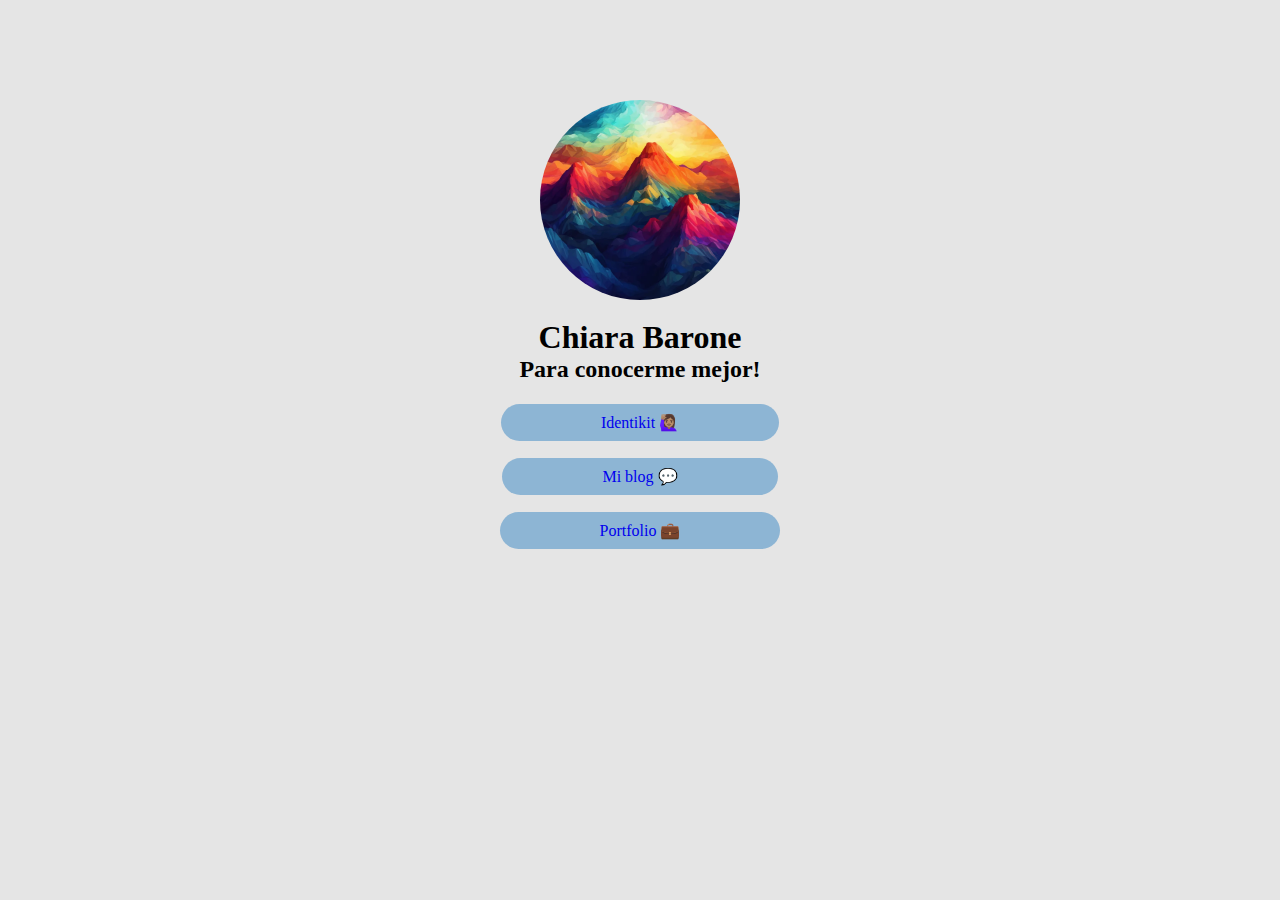
<file: index.html>
<!DOCTYPE html>
<html lang="en">
<head>
    <meta charset="UTF-8">
    <meta name="viewport" content="width=device-width, initial-scale=1.0">
    <title>Document</title>
    <link rel="stylesheet" href="style.css">
    <style>
        * {
            margin: 0;
            padding: 0;
            text-decoration: none;
        }
    </style>
</head>
<body style="background-color: rgba(0,0,0,0.1);;">
    <header>
        <img src="img montain.jpg" alt="">
        <h1 style="color: rgb(0, 0, 0);"> Chiara Barone</h1>
        <h2 style="color: rgb(0, 0, 0);"> Para conocerme mejor! </h2>
    </header>

    <nav>
        <ul>
            <li> <a href="./identikit/index.html">Identikit 🙋🏽‍♀️</a></li>
            <li> <a href="./blog/index.html"> Mi blog 💬</a></li>
            <li> <a href="./portfolio/index.html"> Portfolio 💼</a></li>
        </ul>
    </nav>
</body>
</html>
</file>
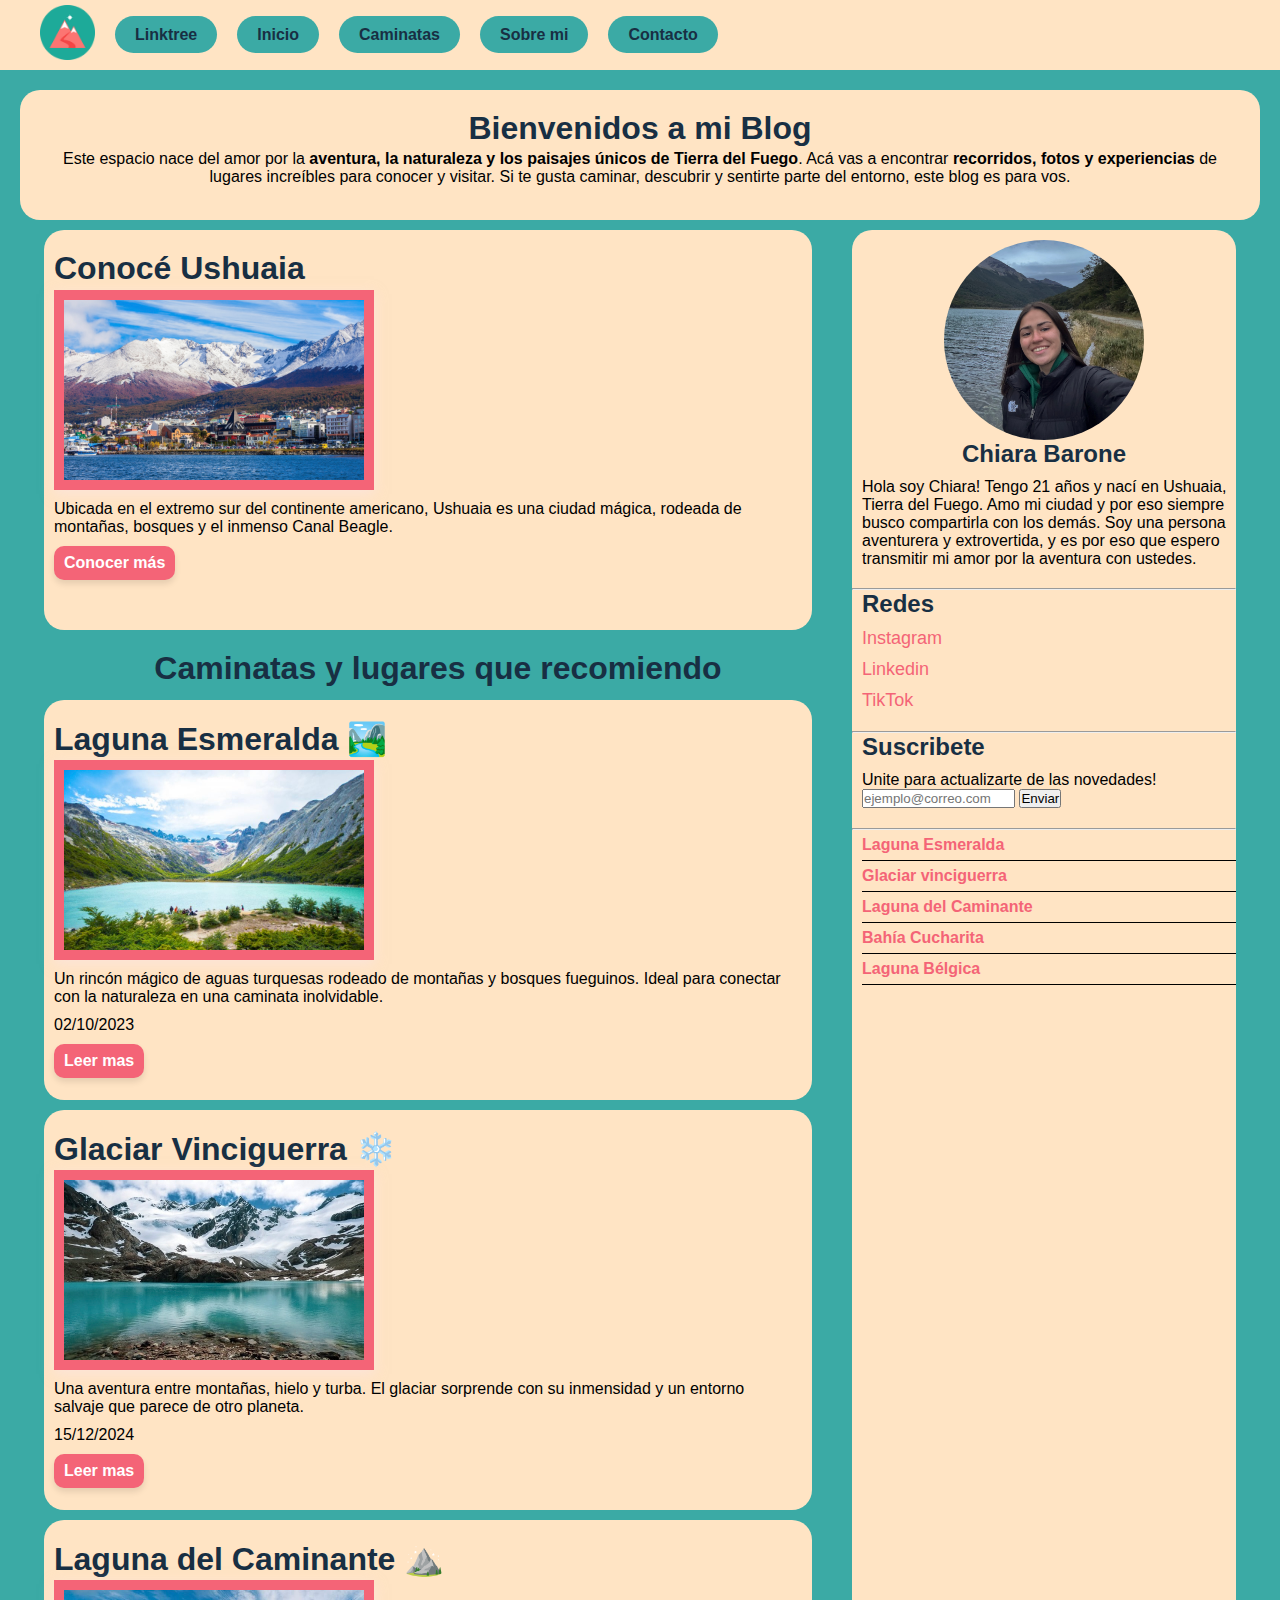
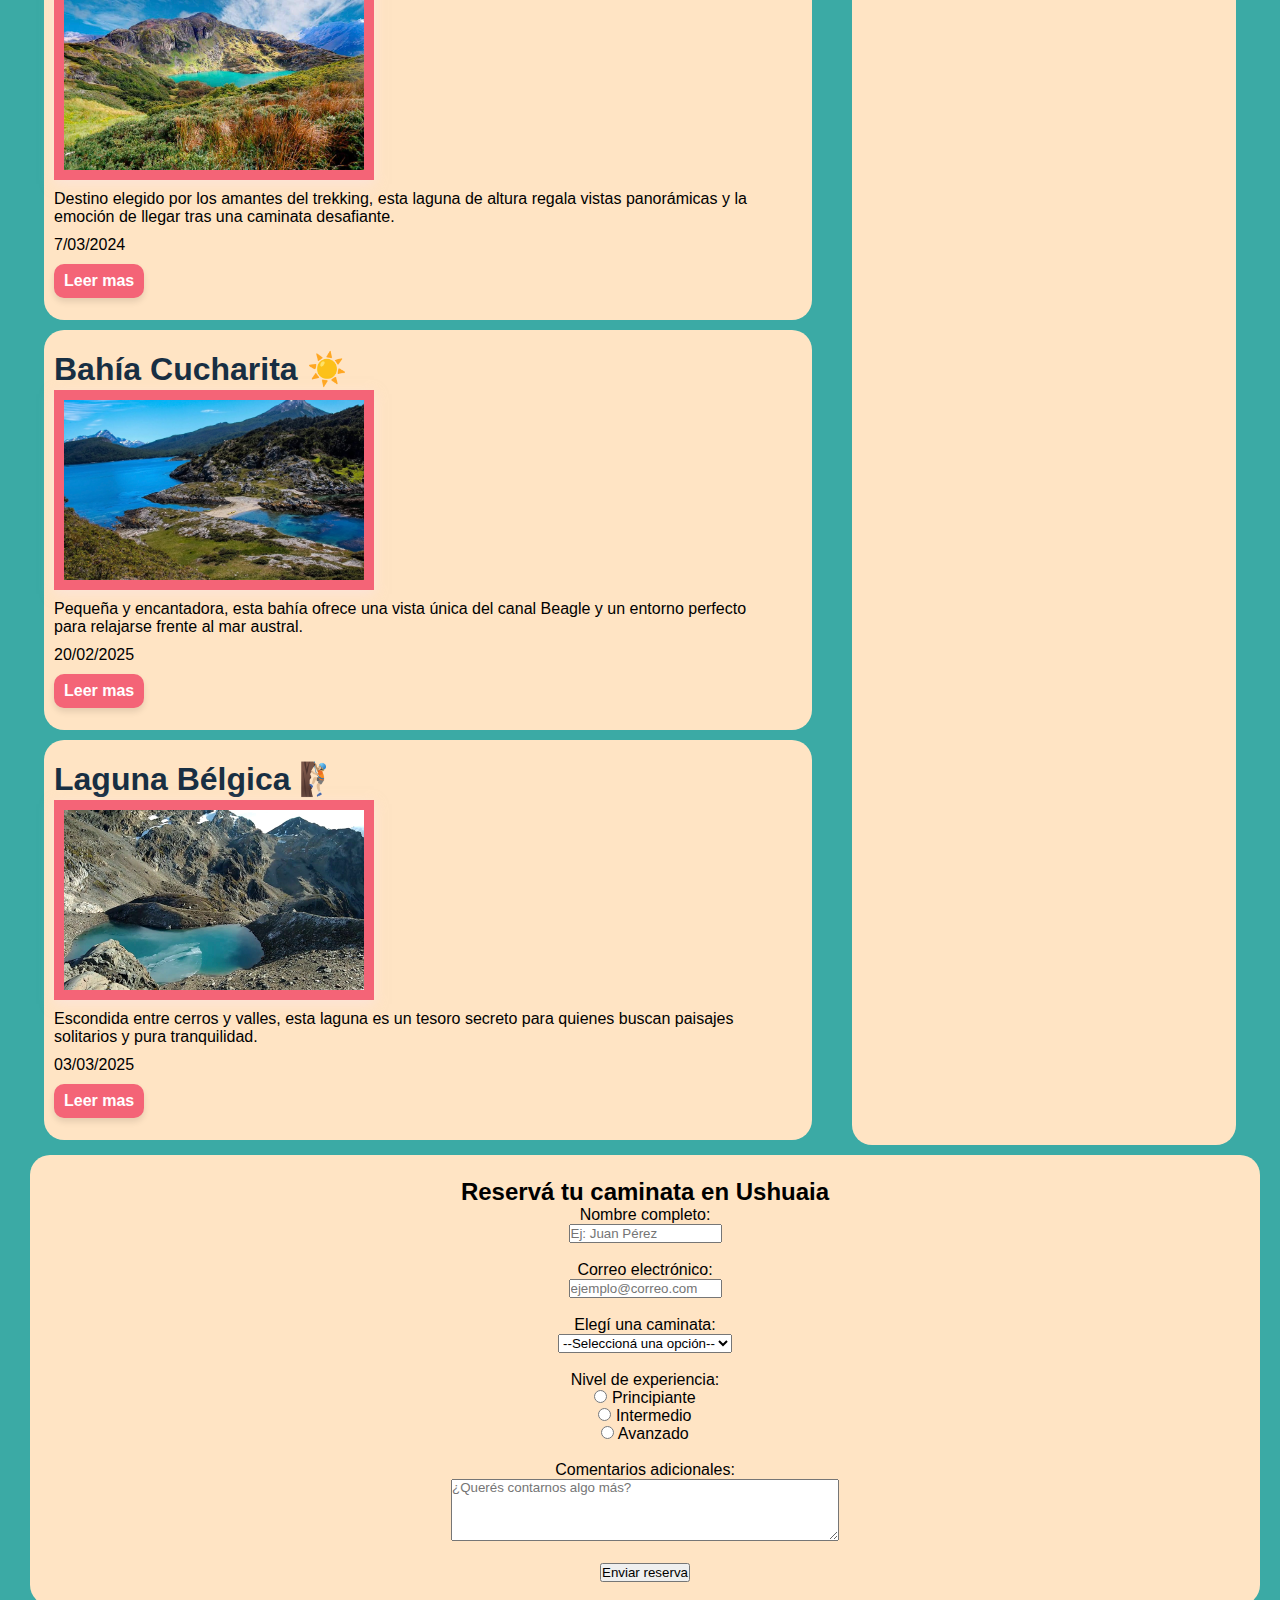
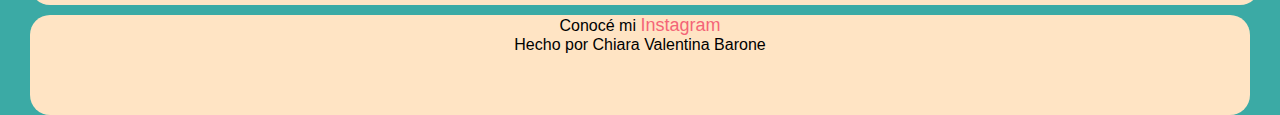
<file: blog/index.html>
<!DOCTYPE html>
<html lang="en">
<head>
    <meta charset="UTF-8">
    <meta name="viewport" content="width=device-width, initial-scale=1.0">
    <title>Document</title>
    <link rel="stylesheet" href="styless.css">
</head>
<body style="background-color: rgb(59, 170, 165)">
    <nav style="background-color: bisque;">
        <ul>
            <li> <img src="iconos/mountain_mountains_excursion_icon_188544.ico" width="55px"></li>
            <li class="item"><a href="../index.html">Linktree</a></li>
            <li class="item"><a href="index.html"> Inicio</a></li>
            <li class="item"><a href="Caminatas.html"> Caminatas </a></li>
            <li class="item"><a href="sobremi.html">Sobre mi</a></li>
            <li class="item"><a href="contacto.html">Contacto</a></li>
            
        </ul>
    </nav>
       <section style="background-color: bisque;" class="hero">
            <h1> Bienvenidos a mi Blog</h1>
            <p style="text-align: center;"> Este espacio nace del amor por la <strong>aventura, la naturaleza y los paisajes únicos de Tierra del Fuego</strong>. Acá vas a encontrar <strong>recorridos, fotos y experiencias</strong> de lugares increíbles para conocer y visitar. Si te gusta caminar, descubrir y sentirte parte del entorno, este blog es para vos.</p>
       </section>
     <main>
        <section class="posteos">
            <div class="grilla">
            <article>
                <h1 style="text-align: left;"> Conocé Ushuaia  </h1>
                <img src="imagenes/PORTADAS-BLOG2-5.jpg" alt="imagen de ejemplo">
                <p> Ubicada en el extremo sur del continente americano, Ushuaia es una ciudad mágica, rodeada de montañas, bosques y el inmenso Canal Beagle.</p>
                <a href="Postushuaia.html">Conocer más</a>
            </article>
            <h1> Caminatas y lugares que recomiendo </h1>
            <article>
                <h1 style="text-align: left;"> Laguna Esmeralda 🏞️ </h1>
                <img src="imagenes/laguna esmeralda.jpg" alt="imagen de ejemplo">
                <p> Un rincón mágico de aguas turquesas rodeado de montañas y bosques fueguinos. Ideal para conectar con la naturaleza en una caminata inolvidable.</p>
                <p> 02/10/2023</p>
                <a href="Posteo1.html"> Leer mas</a>
            </article>
            <article>
                <h1 style="text-align: left;"> Glaciar Vinciguerra ❄️ </h1>
                <img src="imagenes/vinciguerra.jpg" alt="imagen de ejemplo">
                <p> Una aventura entre montañas, hielo y turba. El glaciar sorprende con su inmensidad y un entorno salvaje que parece de otro planeta.</p>
                <p> 15/12/2024</p>
                <a href="Posteo2.html"> Leer mas</a>
            </article>
            <article>
                <h1 style="text-align: left;"> Laguna del Caminante ⛰️ </h1>
                <img src="imagenes/portada-laguna-del-caminante-2 2.jpg" alt="imagen de ejemplo">
                <p> Destino elegido por los amantes del trekking, esta laguna de altura regala vistas panorámicas y la emoción de llegar tras una caminata desafiante.</p>
                <p> 7/03/2024</p>
                <a href="Posteo3.html"> Leer mas</a>
            </article>
            <article>
                <h1 style="text-align: left;"> Bahía Cucharita ☀️</h1>
                <img src="imagenes/bahia cucharita.jpg.jpg" alt="imagen de ejemplo">
                <p> Pequeña y encantadora, esta bahía ofrece una vista única del canal Beagle y un entorno perfecto para relajarse frente al mar austral.</p>
                <p> 20/02/2025</p>
                <a href="Posteo4.html"> Leer mas</a>
            </article><article>
                <h1 style="text-align: left;"> Laguna Bélgica 🧗🏼 </h1>
                <img src="imagenes/laguna belgica.jpg" alt="imagen de ejemplo">
                <p> Escondida entre cerros y valles, esta laguna es un tesoro secreto para quienes buscan paisajes solitarios y pura tranquilidad.</p>
                <p> 03/03/2025</p>
                <a href="Posteo5.html"> Leer mas</a>
            </article>
            </div>
        </section>
        <aside class="perfil">
            <div class="perfil">
                <img style="width: 200px; border-radius: 100px; ;" src="imagenes/IMG_PERFIL.jpg" alt="IMAGEN MIA">
                <h2 style="text-align: center;     font-family: Verdana, Geneva, Tahoma, sans-serif; color: rgb(24, 47, 67);"> Chiara Barone </h2>
                <P style="margin-left: 10px; margin-bottom: 20px;"> Hola soy Chiara! Tengo 21 años y nací en Ushuaia, Tierra del Fuego. Amo mi ciudad y por eso siempre busco compartirla con los demás. Soy una persona aventurera y extrovertida, y es por eso que espero transmitir mi amor por la aventura con ustedes.</P>
                <hr>
            </div>
            <div class="redes">
                <h2 style="margin-left: 10px; font-family: Verdana, Geneva, Tahoma, sans-serif; color: rgb(24, 47, 67);"> Redes </h2>
                <p style="margin-left: 10px;"><a href="https://www.instagram.com/chiariibarone?igsh=MWdsaGZ0cXYyOHhiZQ%3D%3D&utm_source=qr">Instagram</a></p>
                <p style="margin-left: 10px;"><a href="https://www.linkedin.com/in/chiara-barone21/">Linkedin</a></p>
                <p style="margin-left: 10px;"><a href="https://www.tiktok.com/@chiariibarone?lang=es-419">TikTok</a></p>
                <hr style="margin-top: 20px;">
                
            </div>
            <div class="suscripcion">
                <h2 style="margin-left: 10px;     font-family: Verdana, Geneva, Tahoma, sans-serif; color: rgb(24, 47, 67);"> Suscribete </h2>
                <p style="margin-left: 10px;"> Unite para actualizarte de las novedades! </p>
                <input style="margin-left: 10px;" type="email" id="email" name="email" placeholder="ejemplo@correo.com" required>
                <button>Enviar</button>
                <hr>
            </div>
            <div class="posteos">
                <ul style="margin-left: 10px;">
                    <li><a href="Posteo1.html">Laguna Esmeralda</a></li>
                    <li><a href="Posteo2.html">Glaciar vinciguerra</a></li>
                    <li><a href="Posteo3.html">Laguna del Caminante</a></li>
                    <li><a href="Posteo4.html">Bahía Cucharita</a></li>
                    <li><a href="Posteo5.html">Laguna Bélgica</a></li>
                </ul>
            </div>
        </aside>
        
    </main>

    <form action="/enviar-reserva" method="POST">
        <h2>Reservá tu caminata en Ushuaia</h2>
        <label for="nombre">Nombre completo:</label><br>
        <input type="text" id="nombre" name="nombre" placeholder="Ej: Juan Pérez" required><br><br>

        <label for="email">Correo electrónico:</label><br>
        <input type="email" id="email" name="email" placeholder="ejemplo@correo.com" required><br><br>

        <label for="caminata">Elegí una caminata:</label><br>
        <select id="caminata" name="caminata" required>
            <option value="">--Seleccioná una opción--</option>
            <option value="laguna_esmeralda">Laguna Esmeralda</option>
            <option value="bahia_cucharita">Bahía Cucharita</option>
            <option value="glaciar_vinciguerra">Glaciar Vinciguerra</option>
            <option value="laguna_caminante">Laguna del Caminante</option>
            <option value="laguna_belgica">Laguna Bélgica</option>
        </select><br><br>

        <p>Nivel de experiencia:</p>
        <input type="radio" id="principiante" name="experiencia" value="principiante" required>
        <label for="principiante">Principiante</label><br>

        <input type="radio" id="intermedio" name="experiencia" value="intermedio">
        <label for="intermedio">Intermedio</label><br>

        <input type="radio" id="avanzado" name="experiencia" value="avanzado">
        <label for="avanzado">Avanzado</label><br><br>

        <label for="comentarios">Comentarios adicionales:</label><br>
        <textarea id="comentarios" name="comentarios" rows="4" cols="50" placeholder="¿Querés contarnos algo más?"></textarea><br><br>

        <button type="submit">Enviar reserva</button>
    </form>
    <footer style="background-color: bisque;">
      <ul>
        <p> Conocé mi <a href="https://www.instagram.com/chiariibarone?igsh=MWdsaGZ0cXYyOHhiZQ%3D%3D&utm_source=qr">Instagram</a></p>
          <p> Hecho por Chiara Valentina Barone </p>
      </ul>
  </footer>
</body>
</html>
</file>
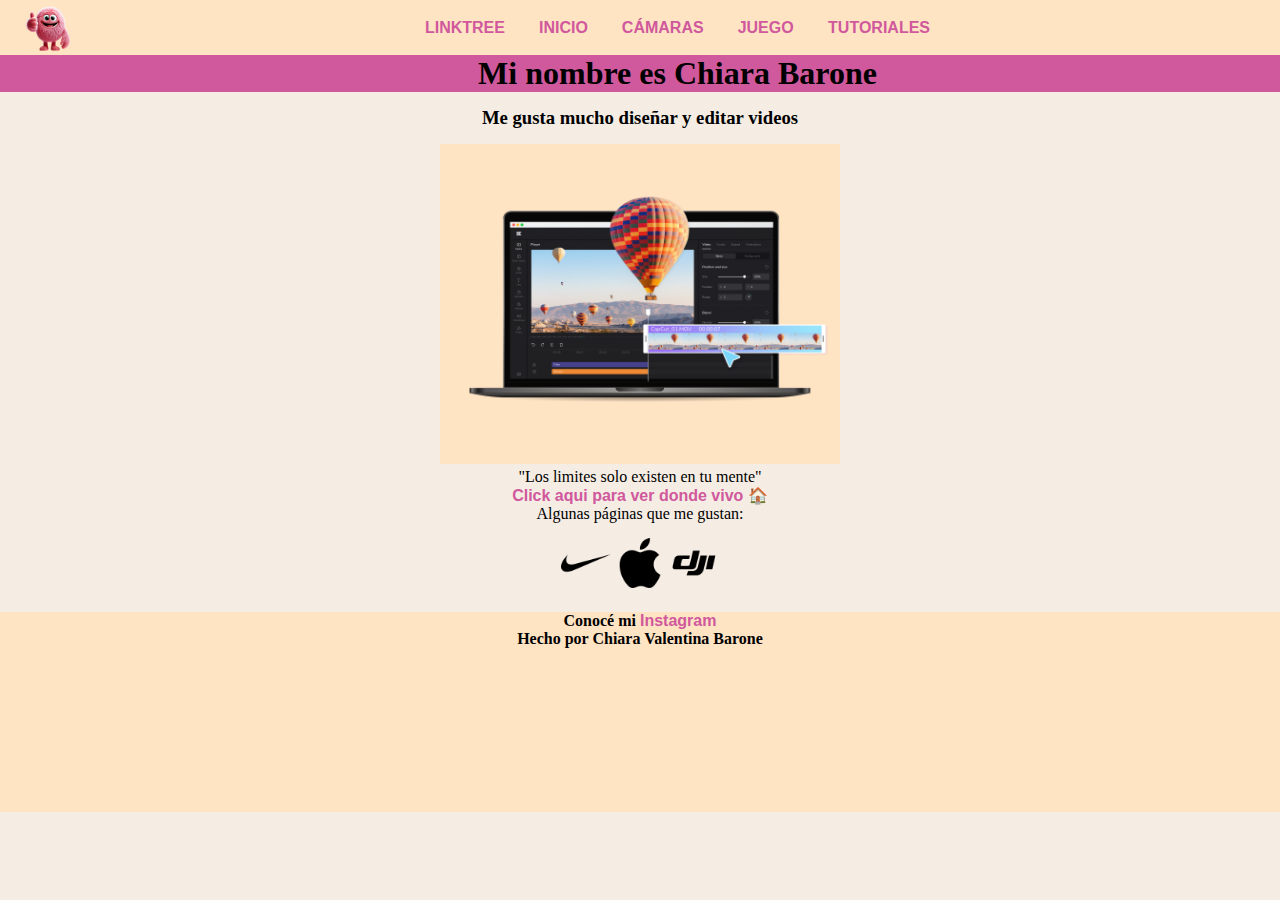
<file: identikit/index.html>
<!DOCTYPE html>
<html lang="es">
<head>
    <meta charset="UTF-8">
    <meta name="viewport" content="width=device-width, initial-scale=1.0">
    <title>Mi pagina web</title>
    <link rel="icon" href="iconos/corazon.ico">
    <link rel="stylesheet" href="styles.css">

</head>
<body style="margin: 0; background-color: rgb(245, 237, 228);">
  <nav style="background-color: bisque;">
    <ul>
        <li> <img src="imagenes barra/personaje.png" width="55px"></li>
        <li class="item"><a href="../index.html">Linktree</a></li>
        <li class="item"><a href="index.html">Inicio</a></li>
        <li class="item"><a href="table.html"> Cámaras</a></li>
        <li class="item"><a href="juego.html"> Juego </a></li>
        <li class="item"><a href="playlist.html"> Tutoriales </a></li>
    </ul>
</nav>
<center>
 <h1>Mi nombre es Chiara Barone</h1>
 <h3 style="text-align: center;">Me gusta mucho diseñar y editar videos</h2>
    <img src="imagenes identikit/img foto.png" alt="Fotografia de computadora" width="400" style="background-color: bisque;">
    <blockquote style="text-align: center;">"Los limites solo existen en tu mente"</blockquote>
    <a href="playlist.html"> Click aqui para ver donde vivo 🏠 </a>
    <p> Algunas páginas que me gustan: </a></p>
    <a href="https://www.nike.com" target="_blank">
      <img src="iconos/nike.png" alt="icono de Nike" width="50">
    </a>
    <a href="https://www.apple.com" target="_blank">
      <img src="iconos/apple.png" alt="icono de Apple" width="50">
    </a>
    <a href="https://www.dji.com" target="_blank">
      <img src="iconos/dji.png" alt="icono de dji" width="50">
    </a>

    <footer style="background-color: bisque; height: 200px;">
      <ul>
        <p> Conocé mi <a href="https://www.instagram.com/chiariibarone?igsh=MWdsaGZ0cXYyOHhiZQ%3D%3D&utm_source=qr">Instagram</a></p>
          <p> Hecho por Chiara Valentina Barone </p>
      </ul>
  </footer>
</center>
</body>
</html>
</file>
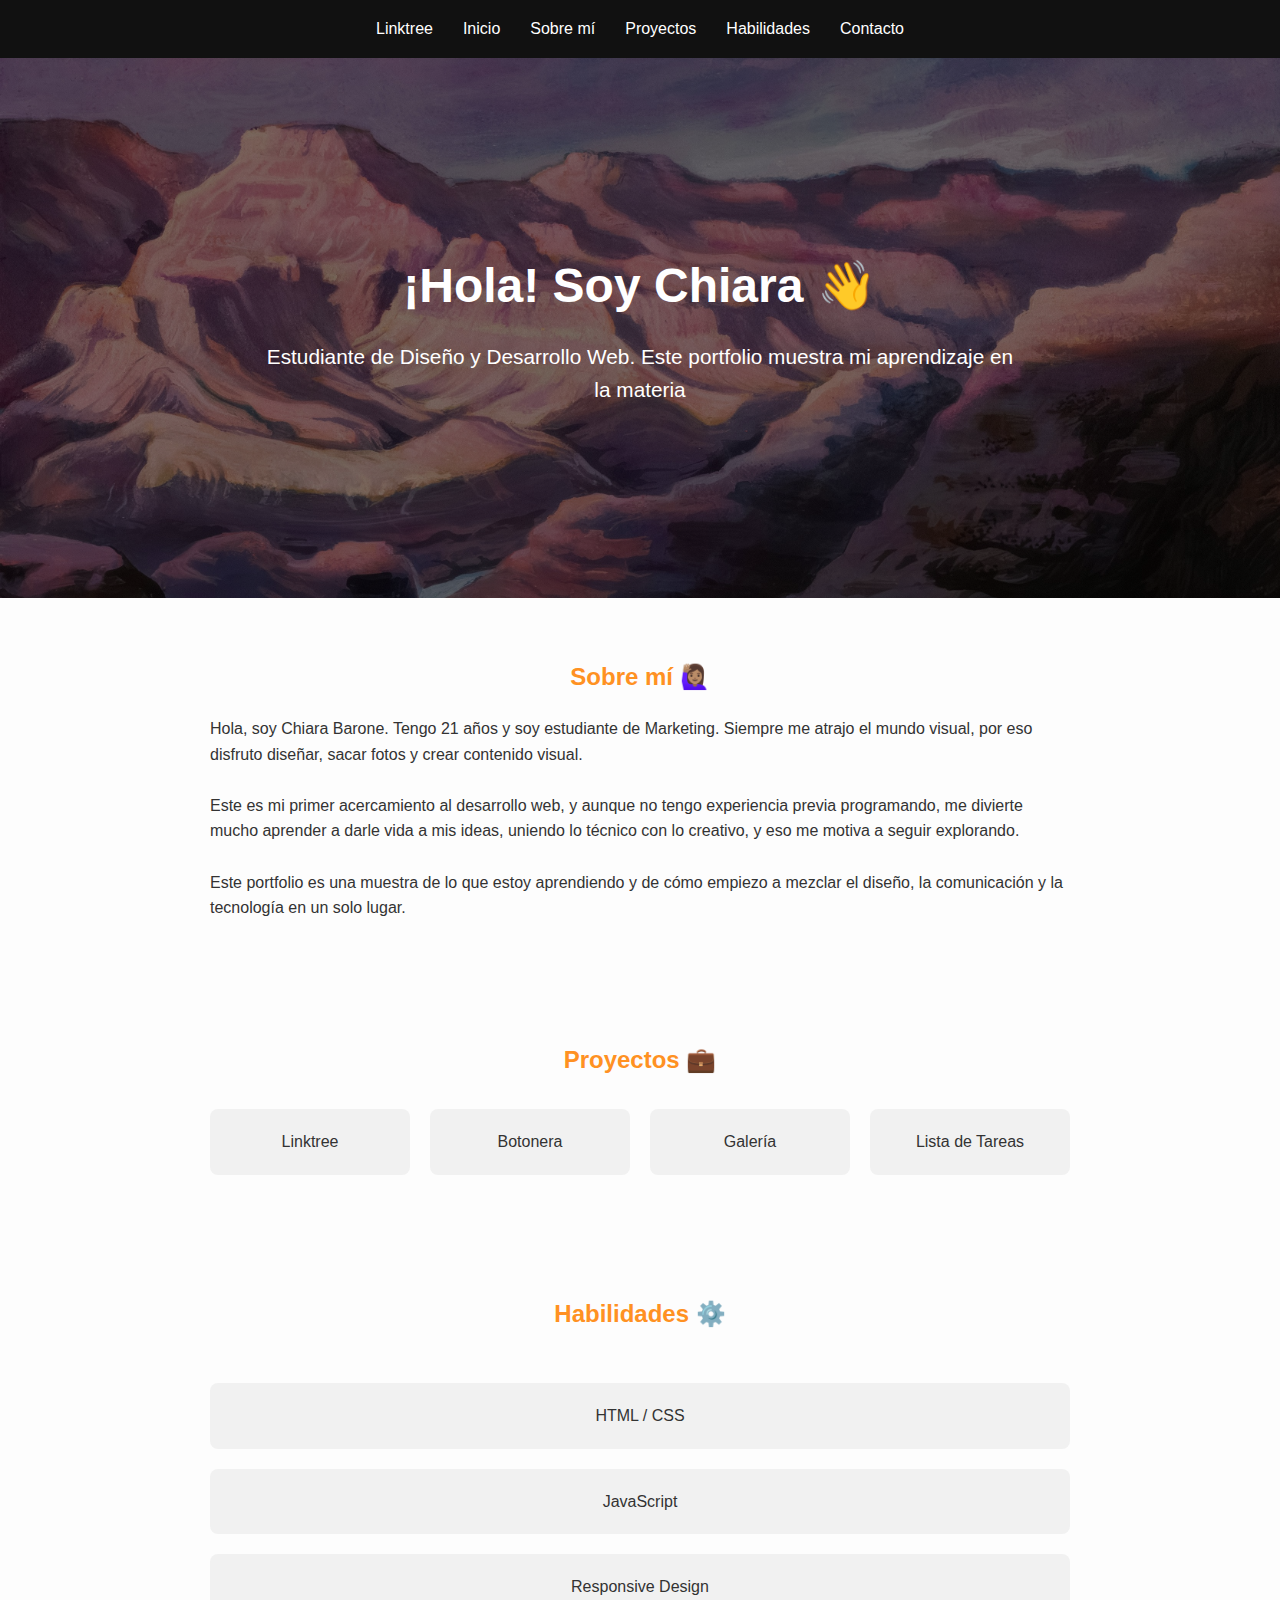
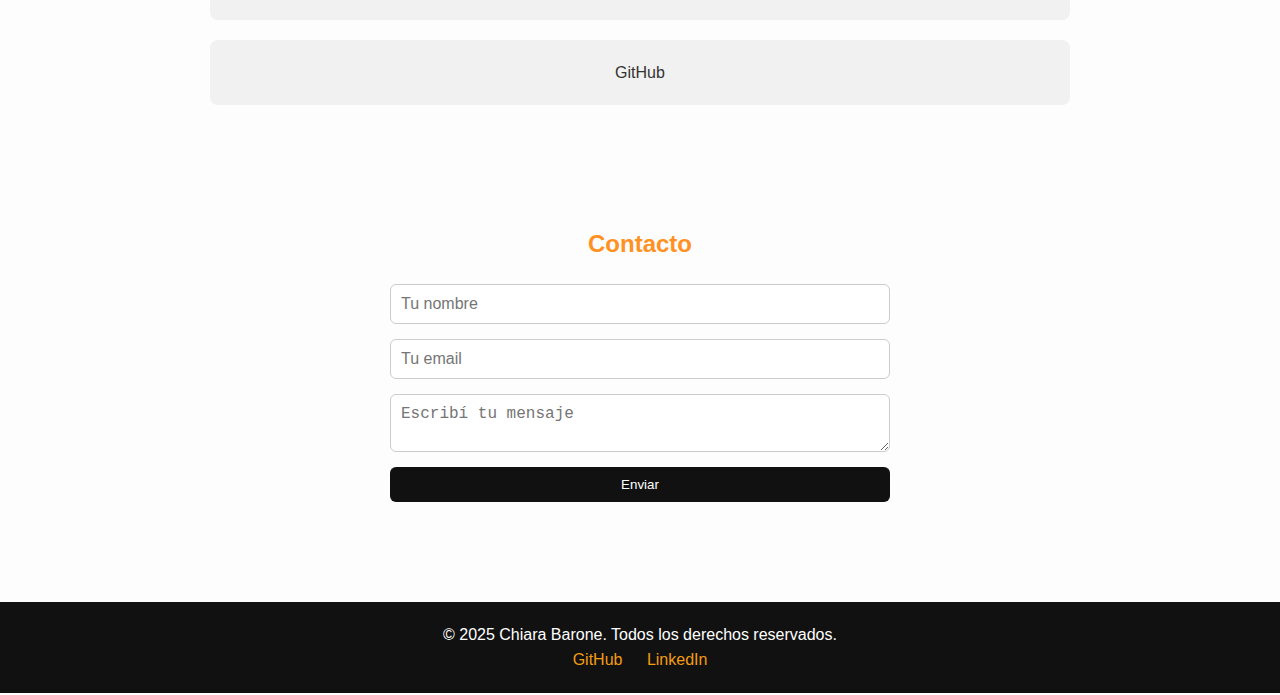
<file: portfolio/index.html>
<!DOCTYPE html>
<html lang="es">
<head>
  <meta charset="UTF-8" />
  <meta name="viewport" content="width=device-width, initial-scale=1.0" />
  <title>Chiara Barone - Portfolio</title>
  <link rel="stylesheet" href="styles.css" />
</head>
<body>
  <header>
    <nav>
      <ul>
        <li><a href="../index.html">Linktree</a></li>
        <li><a href="#inicio">Inicio</a></li>
        <li><a href="#sobremi">Sobre mí</a></li>
        <li><a href="#proyectos">Proyectos</a></li>
        <li><a href="#habilidades">Habilidades</a></li>
        <li><a href="#contacto">Contacto</a></li>
      </ul>
    </nav>
  </header>

  <main>
    <section id="inicio" class="hero">
    <div class="hero-contenido">
    <h1>¡Hola! Soy Chiara 👋</h1>
    <p>Estudiante de Diseño y Desarrollo Web. Este portfolio muestra mi aprendizaje en la materia</p>
    </div>
    </section>

    <section id="sobremi" class="seccion">
      <h2 style="color: rgb(255, 145, 34);">Sobre mí 🙋🏽‍♀️</h2>
      <p> Hola, soy Chiara Barone. Tengo 21 años y soy estudiante de Marketing. Siempre me atrajo el mundo visual, por eso disfruto diseñar, sacar fotos y crear contenido visual.
        <br><br>
        Este es mi primer acercamiento al desarrollo web, y aunque no tengo experiencia previa programando, me divierte mucho aprender a darle vida a mis ideas, uniendo lo técnico con lo creativo, y eso me motiva a seguir explorando.
        <br><br>
        Este portfolio es una muestra de lo que estoy aprendiendo y de cómo empiezo a mezclar el diseño, la comunicación y la tecnología en un solo lugar.
        </p>
    </section>

    <section id="proyectos" class="seccion">
      <h2 style="color: rgb(255, 145, 34);">Proyectos 💼</h2>
      <div class="proyectos-grid">
        <a href="../index.html">Linktree</a>
        <a href="botonera.html">Botonera</a>
        <a href="galeria.html">Galería</a>
        <a href="tareas.html">Lista de Tareas</a>
      </div>
    </section>


    <section id="habilidades" class="seccion">
      <h2 style="color: rgb(255, 145, 34);">Habilidades ⚙️</h2>
      <div class="habilidades-grid"> 
      <ul>
        <li>HTML / CSS</li>
        <li>JavaScript</li>
        <li>Responsive Design</li>
        <li>GitHub</li>
      </ul>
      </div>
    </section>

    <section id="contacto" class="seccion">
      <h2 style="color: rgb(255, 145, 34);">Contacto</h2>
      <form id="contact-form">
        <input type="text" name="nombre" placeholder="Tu nombre" required />
        <input type="email" name="email" placeholder="Tu email" required />
        <textarea name="mensaje" placeholder="Escribí tu mensaje" required></textarea>
        <button type="submit">Enviar</button>
      </form>
    </section>
  </main>

  <footer>
    <p>&copy; 2025 Chiara Barone. Todos los derechos reservados.</p>
    <div class="redes">
      <a href="https://github.com/ChiaraBarone" target="_blank">GitHub</a>
      <a href="https://www.linkedin.com/in/chiara-barone21/" target="_blank">LinkedIn</a>
    </div>
  </footer>

  <script src="script.js"></script>
</body>
</html>
</file>
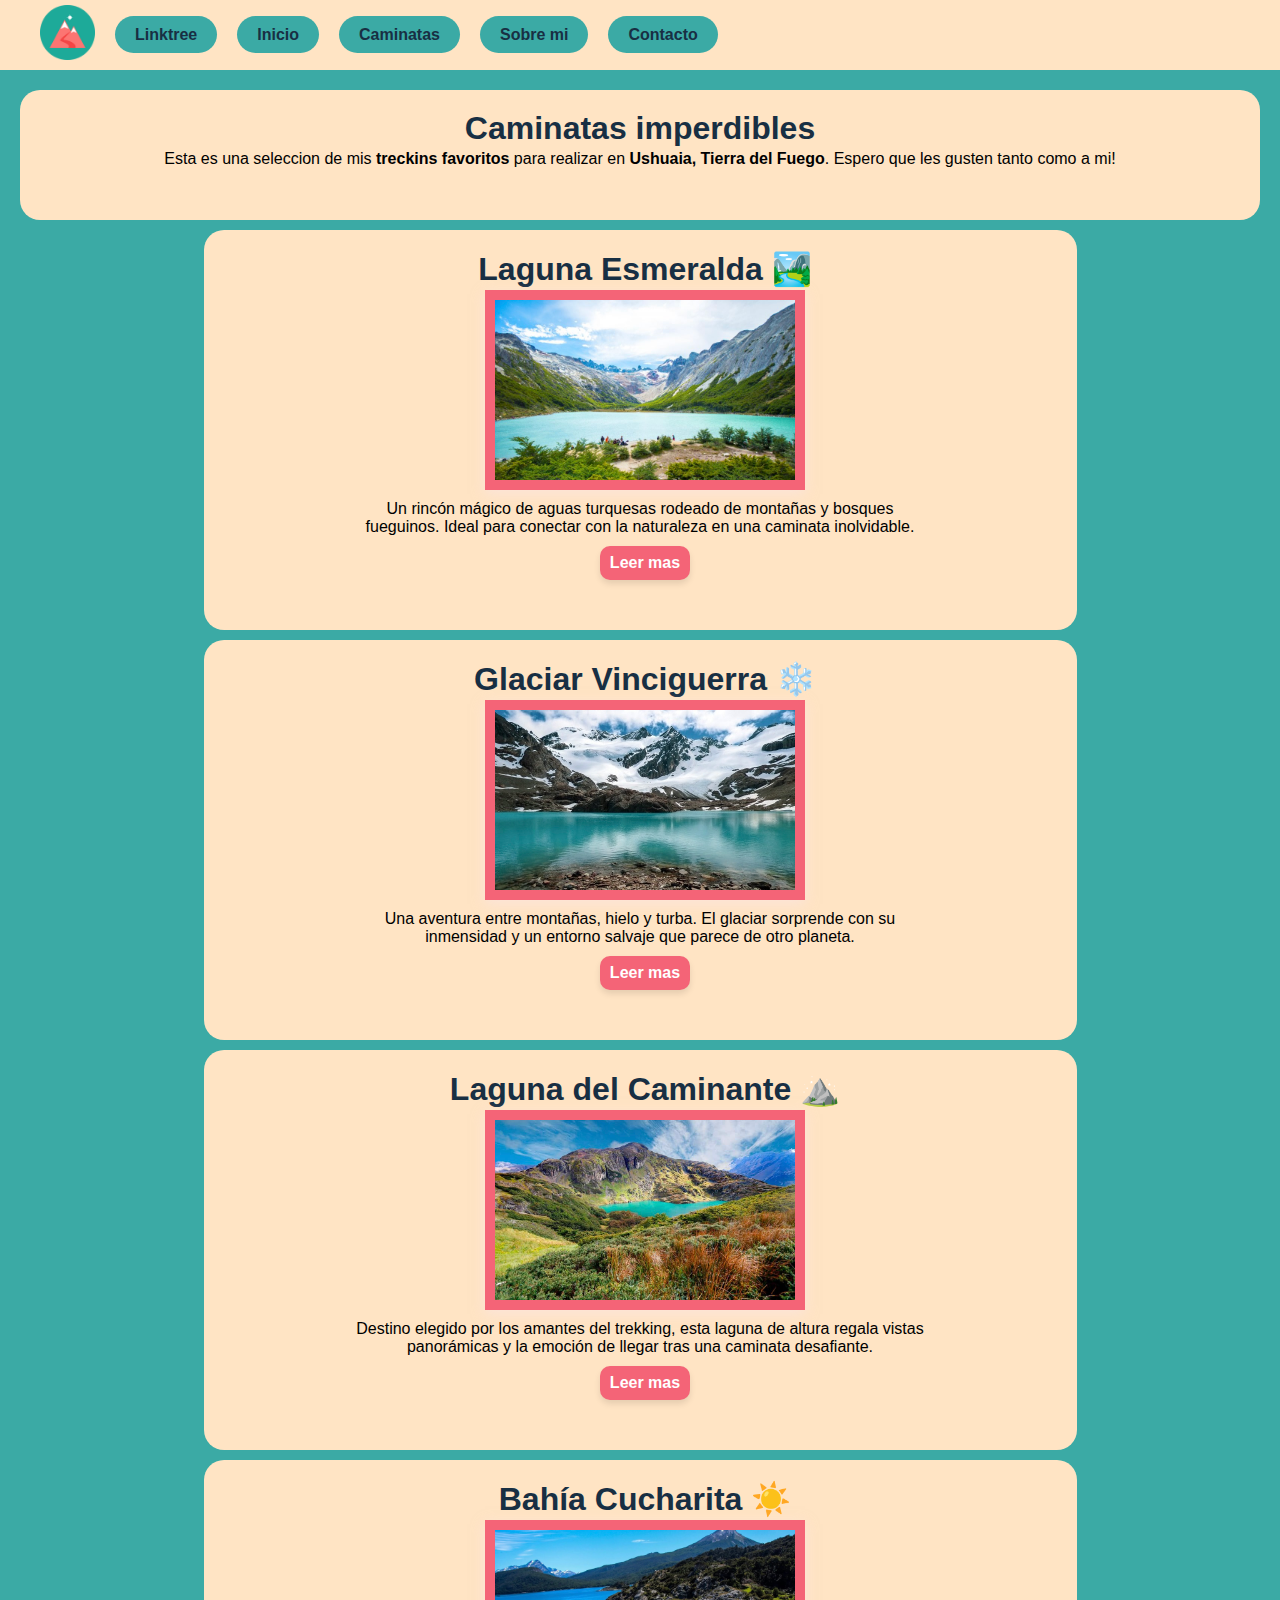
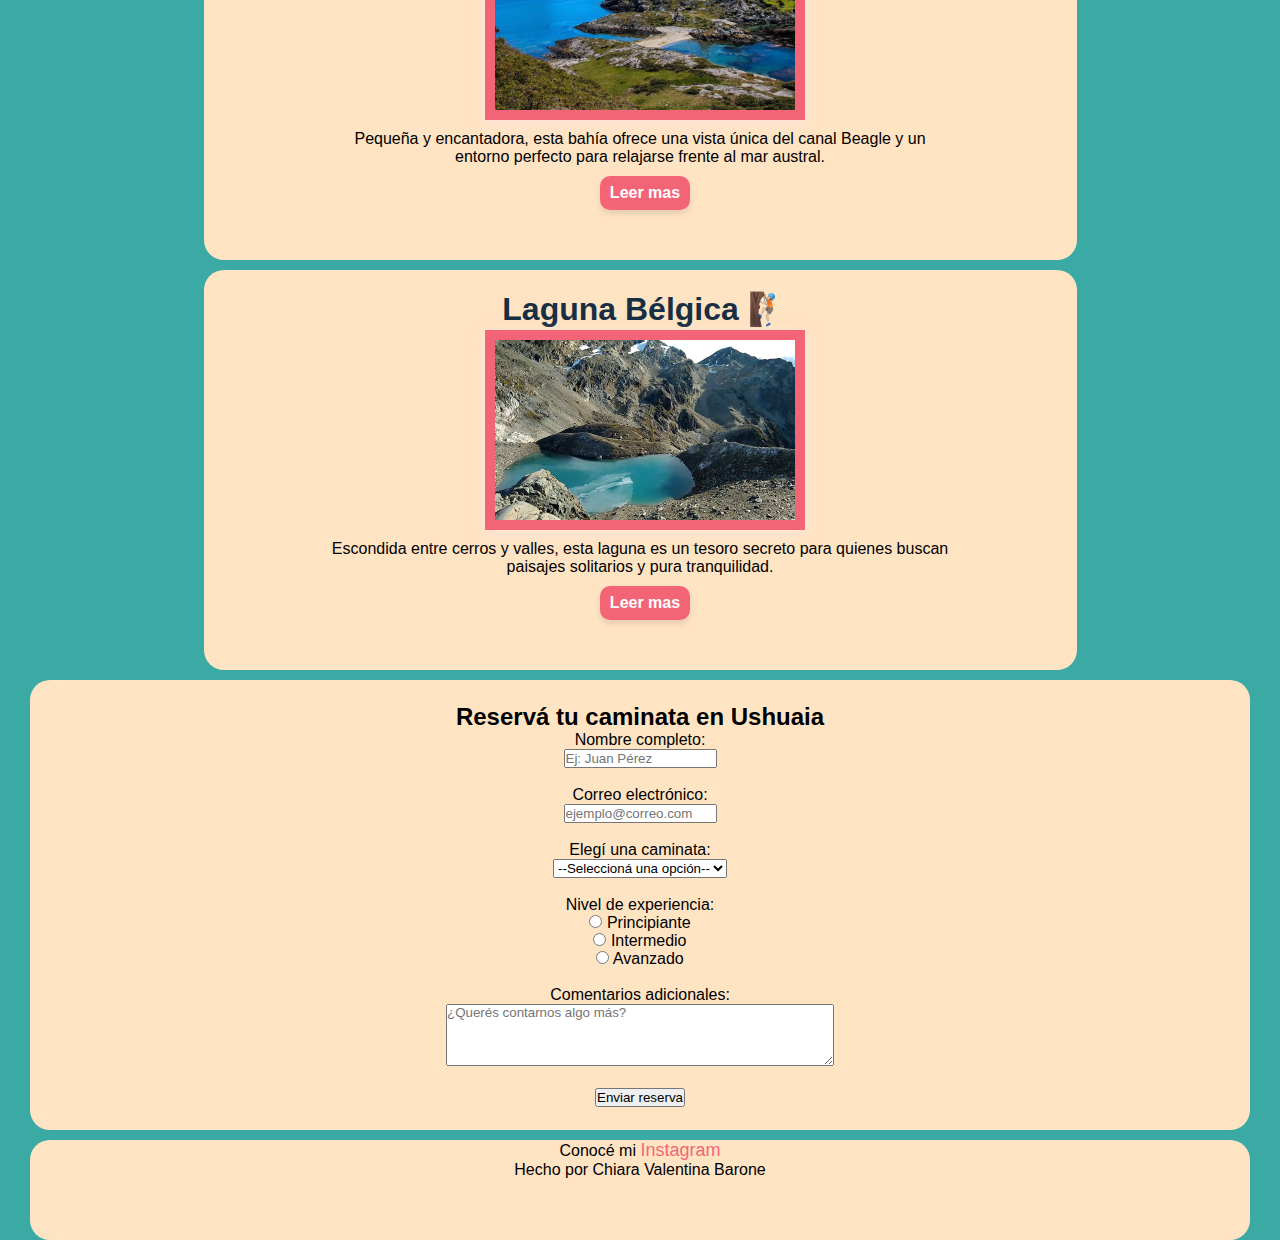
<file: blog/Caminatas.html>
<!DOCTYPE html>
<html lang="en">
<head>
    <meta charset="UTF-8">
    <meta name="viewport" content="width=device-width, initial-scale=1.0">
    <title>Document</title>
    <link rel="stylesheet" href="styless.css">
</head>
<body style="background-color: rgb(59, 170, 165)">
    <nav style="background-color: bisque;">
        <ul>
            <li> <img src="iconos/mountain_mountains_excursion_icon_188544.ico" width="55px"></li>
            <li class="item"><a href="../index.html">Linktree</a></li>
            <li class="item"><a href="index.html"> Inicio</a></li>
            <li class="item"><a href="Caminatas.html"> Caminatas </a></li>
            <li class="item"><a href="sobremi.html">Sobre mi</a></li>
            <li class="item"><a href="contacto.html">Contacto</a></li>
            
        </ul>
    </nav>
       <section style="background-color: bisque;" class="hero">
            <h1> Caminatas imperdibles</h1>
            <p style="text-align: center;"> Esta es una seleccion de mis <strong>treckins favoritos</strong> para realizar en <strong> Ushuaia, Tierra del Fuego</strong>. Espero que les gusten tanto como a mi!</p>
       </section>
     <main>
        <section class="posteos">
            <article style="width: 97vh; align-items: center; text-align: center; margin-inline: 30px;">
                <h1 style="text-align: left;"> Laguna Esmeralda 🏞️</h1>
                <img src="imagenes/laguna esmeralda.jpg" alt="imagen de ejemplo">
                <p style="margin-inline: 150px;"> Un rincón mágico de aguas turquesas rodeado de montañas y bosques fueguinos. Ideal para conectar con la naturaleza en una caminata inolvidable.</p>
                <a href="Posteo1.html"> Leer mas</a>
            </article>
            <article style="width: 97vh; text-align: center; align-items: center; margin-inline: 30px;">
                <h1 style="text-align: left;"> Glaciar Vinciguerra ❄️ </h1>
                <img src="imagenes/vinciguerra.jpg" alt="imagen de ejemplo">
                <p style="margin-inline: 150px;"> Una aventura entre montañas, hielo y turba. El glaciar sorprende con su inmensidad y un entorno salvaje que parece de otro planeta.</p>
                <a href="Posteo2.html"> Leer mas</a>
            </article>
            <article style="width: 97vh; text-align: center; align-items: center; margin-inline: 30px;">
                <h1 style="text-align: left;"> Laguna del Caminante ⛰️</h1>
                <img src="imagenes/portada-laguna-del-caminante-2 2.jpg" alt="imagen de ejemplo">
                <p style="margin-inline: 150px;"> Destino elegido por los amantes del trekking, esta laguna de altura regala vistas panorámicas y la emoción de llegar tras una caminata desafiante.</p>
                <a href="Posteo3.html"> Leer mas</a>
            </article>
            <article style="width: 97vh; text-align: center; align-items: center; margin-inline: 30px;">
                <h1 style="text-align: left;"> Bahía Cucharita ☀️</h1>
                <img src="imagenes/bahia cucharita.jpg.jpg" alt="imagen de ejemplo">
                <p style="margin-inline: 150px;"> Pequeña y encantadora, esta bahía ofrece una vista única del canal Beagle y un entorno perfecto para relajarse frente al mar austral.</p>
                <a href="Posteo4.html"> Leer mas</a>
            </article>
            <article style="width: 97vh; text-align: center; align-items: center; margin-inline: 30px;">
                <h1 style="text-align: left;"> Laguna Bélgica 🧗🏼 </h1>
                <img src="imagenes/laguna belgica.jpg" alt="imagen de ejemplo">
                <p style="margin-inline: 120px;"> Escondida entre cerros y valles, esta laguna es un tesoro secreto para quienes buscan paisajes solitarios y pura tranquilidad.</p>
                <a href="Posteo5.html"> Leer mas</a>
            </article>
        </section>
        
        
    </main>

    <form action="/enviar-reserva" method="POST" style="margin-inline: 30px;">
        <h2>Reservá tu caminata en Ushuaia</h2>
        <label for="nombre">Nombre completo:</label><br>
        <input type="text" id="nombre" name="nombre" placeholder="Ej: Juan Pérez" required><br><br>

        <label for="email">Correo electrónico:</label><br>
        <input type="email" id="email" name="email" placeholder="ejemplo@correo.com" required><br><br>

        <label for="caminata">Elegí una caminata:</label><br>
        <select id="caminata" name="caminata" required>
            <option value="">--Seleccioná una opción--</option>
            <option value="laguna_esmeralda">Laguna Esmeralda</option>
            <option value="bahia_cucharita">Bahía Cucharita</option>
            <option value="glaciar_vinciguerra">Glaciar Vinciguerra</option>
            <option value="laguna_caminante">Laguna del Caminante</option>
            <option value="laguna_belgica">Laguna Bélgica</option>
        </select><br><br>

        <p>Nivel de experiencia:</p>
        <input type="radio" id="principiante" name="experiencia" value="principiante" required>
        <label for="principiante">Principiante</label><br>

        <input type="radio" id="intermedio" name="experiencia" value="intermedio">
        <label for="intermedio">Intermedio</label><br>

        <input type="radio" id="avanzado" name="experiencia" value="avanzado">
        <label for="avanzado">Avanzado</label><br><br>

        <label for="comentarios">Comentarios adicionales:</label><br>
        <textarea id="comentarios" name="comentarios" rows="4" cols="50" placeholder="¿Querés contarnos algo más?"></textarea><br><br>

        <button type="submit">Enviar reserva</button>
    </form>
    <footer style="background-color: bisque;">
      <ul>
        <p> Conocé mi <a href="https://www.instagram.com/chiariibarone?igsh=MWdsaGZ0cXYyOHhiZQ%3D%3D&utm_source=qr">Instagram</a></p>
          <p> Hecho por Chiara Valentina Barone </p>
      </ul>
  </footer>
</body>
</html>
</file>
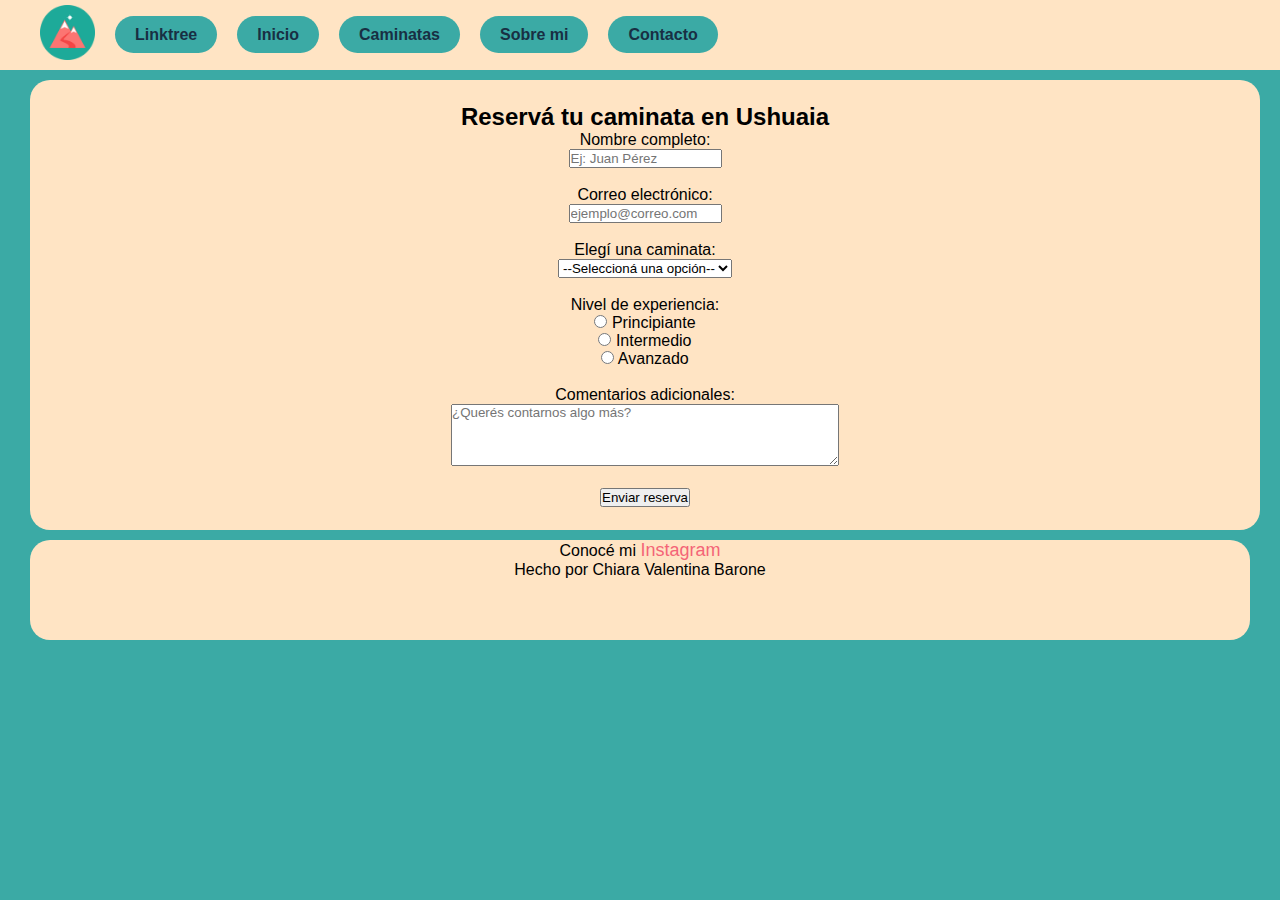
<file: blog/contacto.html>
<!DOCTYPE html>
<html lang="en">
<head>
    <meta charset="UTF-8">
    <meta name="viewport" content="width=device-width, initial-scale=1.0">
    <title>Document</title>
    <link rel="stylesheet" href="styless.css">
</head>
<body style="background-color: rgb(59, 170, 165)">
    <nav style="background-color: bisque;">
        <ul>
            <li> <img src="iconos/mountain_mountains_excursion_icon_188544.ico" width="55px"></li>
            <li class="item"><a href="../index.html">Linktree</a></li>
            <li class="item"><a href="index.html"> Inicio</a></li>
            <li class="item"><a href="Caminatas.html"> Caminatas </a></li>
            <li class="item"><a href="sobremi.html">Sobre mi</a></li>
            <li class="item"><a href="contacto.html">Contacto</a></li>
            
        </ul>
    </nav>
   

    <form action="/enviar-reserva" method="POST">
        <h2>Reservá tu caminata en Ushuaia</h2>
        <label for="nombre">Nombre completo:</label><br>
        <input type="text" id="nombre" name="nombre" placeholder="Ej: Juan Pérez" required><br><br>

        <label for="email">Correo electrónico:</label><br>
        <input type="email" id="email" name="email" placeholder="ejemplo@correo.com" required><br><br>

        <label for="caminata">Elegí una caminata:</label><br>
        <select id="caminata" name="caminata" required>
            <option value="">--Seleccioná una opción--</option>
            <option value="laguna_esmeralda">Laguna Esmeralda</option>
            <option value="bahia_cucharita">Bahía Cucharita</option>
            <option value="glaciar_vinciguerra">Glaciar Vinciguerra</option>
            <option value="laguna_caminante">Laguna del Caminante</option>
            <option value="laguna_belgica">Laguna Bélgica</option>
        </select><br><br>

        <p>Nivel de experiencia:</p>
        <input type="radio" id="principiante" name="experiencia" value="principiante" required>
        <label for="principiante">Principiante</label><br>

        <input type="radio" id="intermedio" name="experiencia" value="intermedio">
        <label for="intermedio">Intermedio</label><br>

        <input type="radio" id="avanzado" name="experiencia" value="avanzado">
        <label for="avanzado">Avanzado</label><br><br>

        <label for="comentarios">Comentarios adicionales:</label><br>
        <textarea id="comentarios" name="comentarios" rows="4" cols="50" placeholder="¿Querés contarnos algo más?"></textarea><br><br>

        <button type="submit">Enviar reserva</button>
    </form>
    <footer style="background-color: bisque;">
      <ul>
        <p> Conocé mi <a href="https://www.instagram.com/chiariibarone?igsh=MWdsaGZ0cXYyOHhiZQ%3D%3D&utm_source=qr">Instagram</a></p>
          <p> Hecho por Chiara Valentina Barone </p>
      </ul>
  </footer>
</body>
</html>
</file>
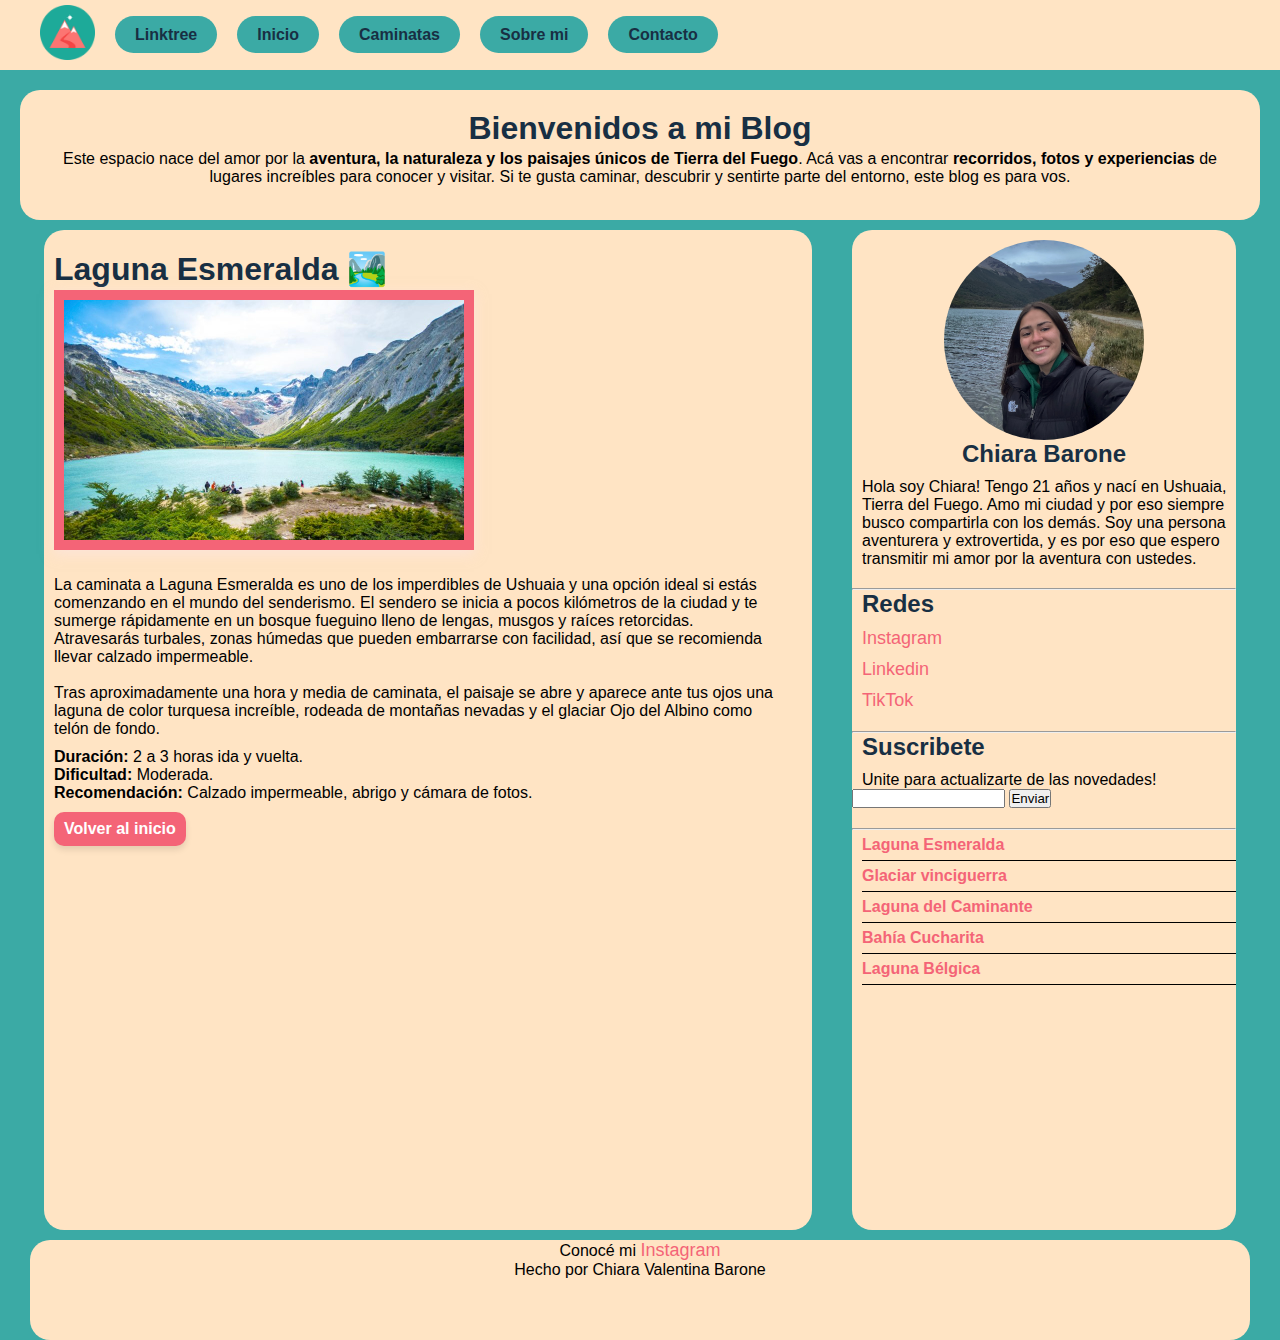
<file: blog/Posteo1.html>
<!DOCTYPE html>
<html lang="en">
<head>
    <meta charset="UTF-8">
    <meta name="viewport" content="width=device-width, initial-scale=1.0">
    <title>Document</title>
    <link rel="stylesheet" href="styles.css">
</head>
<body style="background-color: rgb(59, 170, 165)">
    <nav style="background-color: bisque;">
        <ul>
            <li> <img src="iconos/mountain_mountains_excursion_icon_188544.ico" width="55px"></li>
            <li class="item"><a href="../index.html">Linktree</a></li>
            <li class="item"><a href="index.html"> Inicio</a></li>
            <li class="item"><a href="Caminatas.html"> Caminatas </a></li>
            <li class="item"><a href="sobremi.html">Sobre mi</a></li>
            <li class="item"><a href="contacto.html">Contacto</a></li>
        </ul>
    </nav>
       <section style="background-color: bisque;" class="hero">
            <h1> Bienvenidos a mi Blog</h1>
            <p style="text-align: center;"> Este espacio nace del amor por la <strong>aventura, la naturaleza y los paisajes únicos de Tierra del Fuego</strong>. Acá vas a encontrar <strong>recorridos, fotos y experiencias</strong> de lugares increíbles para conocer y visitar. Si te gusta caminar, descubrir y sentirte parte del entorno, este blog es para vos.</p>
       </section>
     <main>
        <section class="posteos">
            <article>
                <h1 style="text-align: left;"> Laguna Esmeralda 🏞️ </h1>
                <img src="imagenes/laguna esmeralda.jpg" alt="imagen de ejemplo">
            <div class="descripcion">
                <p>La caminata a Laguna Esmeralda es uno de los imperdibles de Ushuaia y una opción ideal si estás comenzando en el mundo del senderismo. El sendero se inicia a pocos kilómetros de la ciudad y te sumerge rápidamente en un bosque fueguino lleno de lengas, musgos y raíces retorcidas. Atravesarás turbales, zonas húmedas que pueden embarrarse con facilidad, así que se recomienda llevar calzado impermeable.
                <br><br>
                Tras aproximadamente una hora y media de caminata, el paisaje se abre y aparece ante tus ojos una laguna de color turquesa increíble, rodeada de montañas nevadas y el glaciar Ojo del Albino como telón de fondo.
                </p>
                <ul style="margin-left: 10px; margin-top: 10px;">
                    <li><strong>Duración:</strong> 2 a 3 horas ida y vuelta.</li>
                    <li><strong>Dificultad:</strong> Moderada.</li>
                    <li><strong>Recomendación:</strong> Calzado impermeable, abrigo y cámara de fotos.</li>
                </ul>
                <a href="index.html">Volver al inicio</a>
            </div>
            </article>
        </section>
        <aside class="perfil">
            <div class="perfil">
                <img style="width: 200px; border-radius: 100px; ;" src="imagenes/IMG_PERFIL.jpg" alt="IMAGEN MIA">
                <h2 style="text-align: center;     font-family: Verdana, Geneva, Tahoma, sans-serif; color: rgb(24, 47, 67);"> Chiara Barone </h2>
                <P style="margin-left: 10px; margin-bottom: 20px;"> Hola soy Chiara! Tengo 21 años y nací en Ushuaia, Tierra del Fuego. Amo mi ciudad y por eso siempre busco compartirla con los demás. Soy una persona aventurera y extrovertida, y es por eso que espero transmitir mi amor por la aventura con ustedes.</P>
                <hr>
            </div>
            <div class="redes">
                <h2 style="margin-left: 10px; font-family: Verdana, Geneva, Tahoma, sans-serif; color: rgb(24, 47, 67);"> Redes </h2>
                <p style="margin-left: 10px;"><a href="https://www.instagram.com/chiariibarone?igsh=MWdsaGZ0cXYyOHhiZQ%3D%3D&utm_source=qr">Instagram</a></p>
                <p style="margin-left: 10px;"><a href="https://www.linkedin.com/in/chiara-barone21/">Linkedin</a></p>
                <p style="margin-left: 10px;"><a href="https://www.tiktok.com/@chiariibarone?lang=es-419">TikTok</a></p>
                <hr style="margin-top: 20px;">
                
            </div>
            <div class="suscripcion">
                <h2 style="margin-left: 10px;     font-family: Verdana, Geneva, Tahoma, sans-serif; color: rgb(24, 47, 67);"> Suscribete </h2>
                <p style="margin-left: 10px;"> Unite para actualizarte de las novedades! </p>
                <input type="text">
                <button>Enviar</button>
                <hr>
            </div>
            <div class="posteos">
                <ul style="margin-left: 10px;">
                    <li><a href="Posteo1.html">Laguna Esmeralda</a></li>
                    <li><a href="Posteo2.html">Glaciar vinciguerra</a></li>
                    <li><a href="Posteo3.html">Laguna del Caminante</a></li>
                    <li><a href="Posteo4.html">Bahía Cucharita</a></li>
                    <li><a href="Posteo5.html">Laguna Bélgica</a></li>
                </ul>
            </div>
        </aside>
        
    </main>
    <footer style="background-color: bisque;">
      <ul>
        <p> Conocé mi <a href="https://www.instagram.com/chiariibarone?igsh=MWdsaGZ0cXYyOHhiZQ%3D%3D&utm_source=qr">Instagram</a></p>
          <p> Hecho por Chiara Valentina Barone </p>
      </ul>
  </footer>
</body>
</html>
</file>
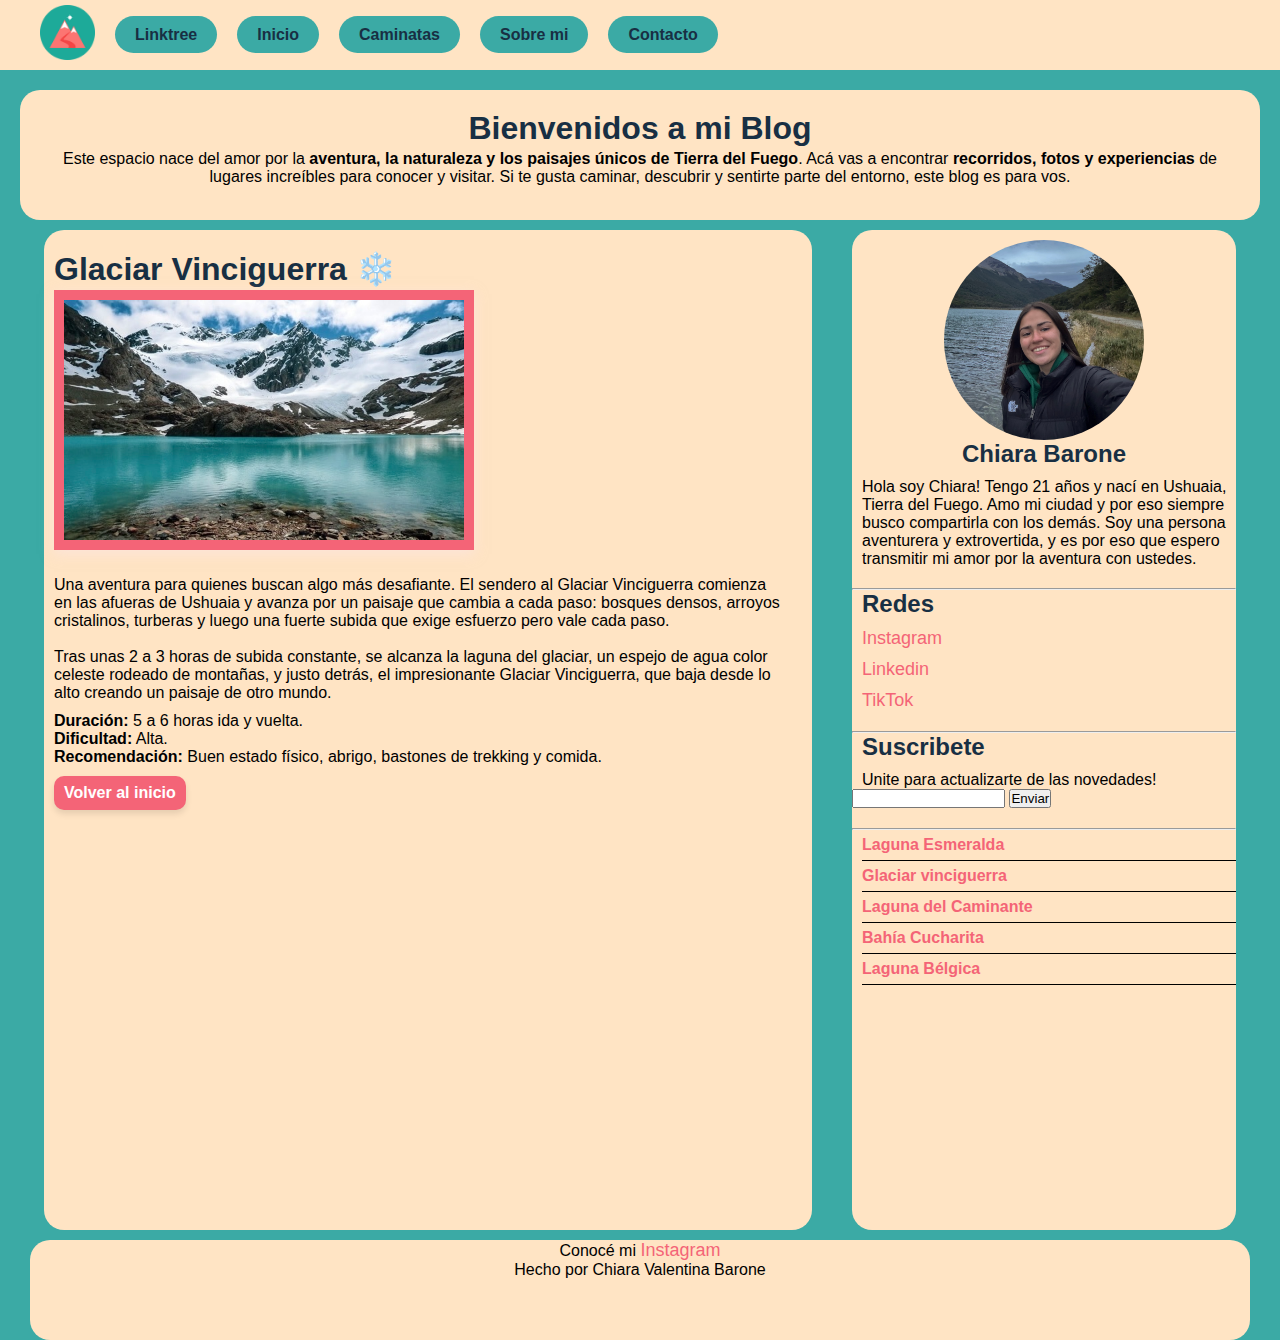
<file: blog/Posteo2.html>
<!DOCTYPE html>
<html lang="en">
<head>
    <meta charset="UTF-8">
    <meta name="viewport" content="width=device-width, initial-scale=1.0">
    <title>Document</title>
    <link rel="stylesheet" href="styles.css">
</head>
<body style="background-color: rgb(59, 170, 165)">
    <nav style="background-color: bisque;">
        <ul>
            <li> <img src="iconos/mountain_mountains_excursion_icon_188544.ico" width="55px"></li>
            <li class="item"><a href="../index.html">Linktree</a></li>
            <li class="item"><a href="index.html"> Inicio</a></li>
            <li class="item"><a href="Caminatas.html"> Caminatas </a></li>
            <li class="item"><a href="sobremi.html">Sobre mi</a></li>
            <li class="item"><a href="contacto.html">Contacto</a></li>
        </ul>
    </nav>
       <section style="background-color: bisque;" class="hero">
            <h1> Bienvenidos a mi Blog</h1>
            <p style="text-align: center;"> Este espacio nace del amor por la <strong>aventura, la naturaleza y los paisajes únicos de Tierra del Fuego</strong>. Acá vas a encontrar <strong>recorridos, fotos y experiencias</strong> de lugares increíbles para conocer y visitar. Si te gusta caminar, descubrir y sentirte parte del entorno, este blog es para vos.</p>
       </section>
     <main>
        <section class="posteos">
            <article>
                <h1 style="text-align: left;"> Glaciar Vinciguerra ❄️ </h1>
                <img src="imagenes/vinciguerra.jpg" alt="imagen de ejemplo">
            <div class="descripcion">
                <p>Una aventura para quienes buscan algo más desafiante. El sendero al Glaciar Vinciguerra comienza en las afueras de Ushuaia y avanza por un paisaje que cambia a cada paso: bosques densos, arroyos cristalinos, turberas y luego una fuerte subida que exige esfuerzo pero vale cada paso.
                <br><br>
                 Tras unas 2 a 3 horas de subida constante, se alcanza la laguna del glaciar, un espejo de agua color celeste rodeado de montañas, y justo detrás, el impresionante Glaciar Vinciguerra, que baja desde lo alto creando un paisaje de otro mundo.   
                </p>
            <ul style="margin-left: 10px; margin-top: 10px;">
                <li><strong>Duración:</strong> 5 a 6 horas ida y vuelta.</li>
                <li><strong>Dificultad:</strong> Alta.</li>
                <li><strong>Recomendación:</strong> Buen estado físico, abrigo, bastones de trekking y comida.</li>
            </ul>
            <a href="index.html">Volver al inicio</a>
        </div>
                
            </article>
        </section>
        <aside class="perfil">
            <div class="perfil">
                <img style="width: 200px; border-radius: 100px; ;" src="imagenes/IMG_PERFIL.jpg" alt="IMAGEN MIA">
                <h2 style="text-align: center;     font-family: Verdana, Geneva, Tahoma, sans-serif; color: rgb(24, 47, 67);"> Chiara Barone </h2>
                <P style="margin-left: 10px; margin-bottom: 20px;"> Hola soy Chiara! Tengo 21 años y nací en Ushuaia, Tierra del Fuego. Amo mi ciudad y por eso siempre busco compartirla con los demás. Soy una persona aventurera y extrovertida, y es por eso que espero transmitir mi amor por la aventura con ustedes.</P>
                <hr>
            </div>
            <div class="redes">
                <h2 style="margin-left: 10px; font-family: Verdana, Geneva, Tahoma, sans-serif; color: rgb(24, 47, 67);"> Redes </h2>
                <p style="margin-left: 10px;"><a href="https://www.instagram.com/chiariibarone?igsh=MWdsaGZ0cXYyOHhiZQ%3D%3D&utm_source=qr">Instagram</a></p>
                <p style="margin-left: 10px;"><a href="https://www.linkedin.com/in/chiara-barone21/">Linkedin</a></p>
                <p style="margin-left: 10px;"><a href="https://www.tiktok.com/@chiariibarone?lang=es-419">TikTok</a></p>
                <hr style="margin-top: 20px;">
                
            </div>
            <div class="suscripcion">
                <h2 style="margin-left: 10px;     font-family: Verdana, Geneva, Tahoma, sans-serif; color: rgb(24, 47, 67);"> Suscribete </h2>
                <p style="margin-left: 10px;"> Unite para actualizarte de las novedades! </p>
                <input type="text">
                <button>Enviar</button>
                <hr>
            </div>
            <div class="posteos">
                <ul style="margin-left: 10px;">
                    <li><a href="Posteo1.html">Laguna Esmeralda</a></li>
                    <li><a href="Posteo2.html">Glaciar vinciguerra</a></li>
                    <li><a href="Posteo3.html">Laguna del Caminante</a></li>
                    <li><a href="Posteo4.html">Bahía Cucharita</a></li>
                    <li><a href="Posteo5.html">Laguna Bélgica</a></li>
                </ul>
            </div>
        </aside>
        
    </main>
    
      <footer style="background-color: bisque;">
      <ul>
        <p> Conocé mi <a href="https://www.instagram.com/chiariibarone?igsh=MWdsaGZ0cXYyOHhiZQ%3D%3D&utm_source=qr">Instagram</a></p>
          <p> Hecho por Chiara Valentina Barone </p>
      </ul>
  </footer>
</body>
</html>
</file>
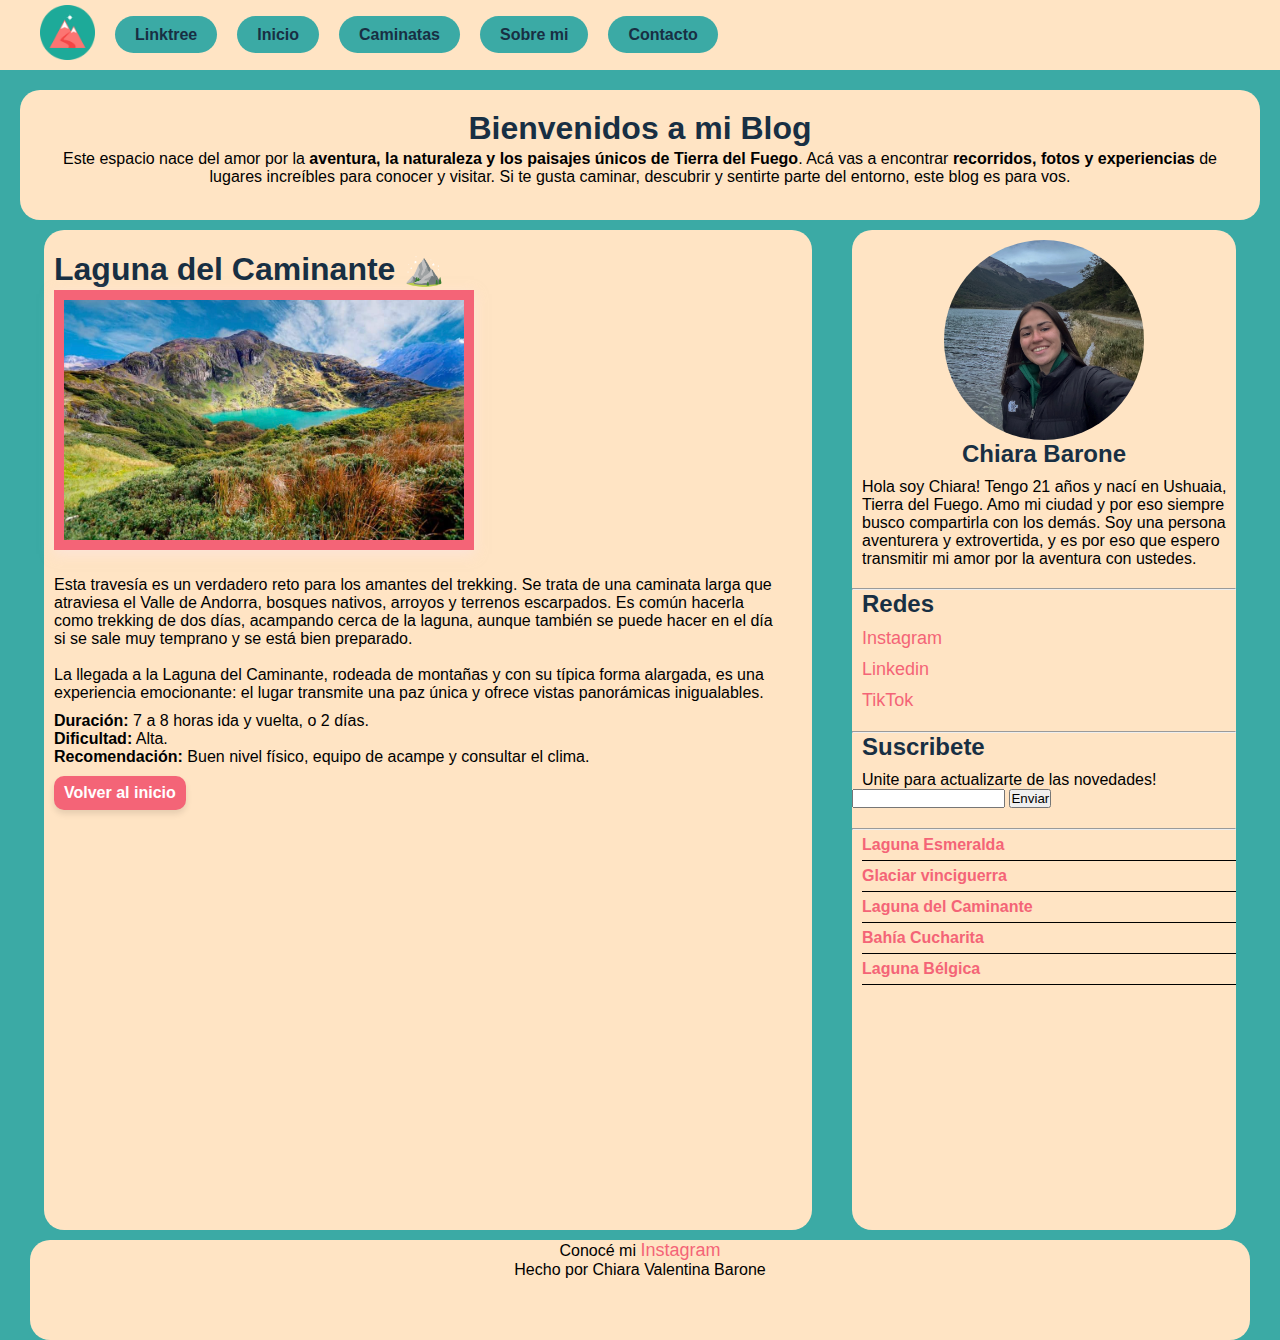
<file: blog/Posteo3.html>
<!DOCTYPE html>
<html lang="en">
<head>
    <meta charset="UTF-8">
    <meta name="viewport" content="width=device-width, initial-scale=1.0">
    <title>Document</title>
    <link rel="stylesheet" href="styles.css">
</head>
<body style="background-color: rgb(59, 170, 165)">
    <nav style="background-color: bisque;">
        <ul>
            <li> <img src="iconos/mountain_mountains_excursion_icon_188544.ico" width="55px"></li>
            <li class="item"><a href="../index.html">Linktree</a></li>
            <li class="item"><a href="index.html"> Inicio</a></li>
            <li class="item"><a href="Caminatas.html"> Caminatas </a></li>
            <li class="item"><a href="sobremi.html">Sobre mi</a></li>
            <li class="item"><a href="contacto.html">Contacto</a></li>
        </ul>
    </nav>
       <section style="background-color: bisque;" class="hero">
            <h1> Bienvenidos a mi Blog</h1>
            <p style="text-align: center;"> Este espacio nace del amor por la <strong>aventura, la naturaleza y los paisajes únicos de Tierra del Fuego</strong>. Acá vas a encontrar <strong>recorridos, fotos y experiencias</strong> de lugares increíbles para conocer y visitar. Si te gusta caminar, descubrir y sentirte parte del entorno, este blog es para vos.</p>
       </section>
     <main>
        <section class="posteos">
           
            <article>
                <h1 style="text-align: left;"> Laguna del Caminante ⛰️</h1>
                <img src="imagenes/portada-laguna-del-caminante-2 2.jpg" alt="imagen de ejemplo">
              <div class="descripcion"> 
                <p>Esta travesía es un verdadero reto para los amantes del trekking. Se trata de una caminata larga que atraviesa el Valle de Andorra, bosques nativos, arroyos y terrenos escarpados. Es común hacerla como trekking de dos días, acampando cerca de la laguna, aunque también se puede hacer en el día si se sale muy temprano y se está bien preparado.
                <br><br>
                La llegada a la Laguna del Caminante, rodeada de montañas y con su típica forma alargada, es una experiencia emocionante: el lugar transmite una paz única y ofrece vistas panorámicas inigualables.
                </p>
                <ul style="margin-left: 10px; margin-top: 10px;">
                    <li><strong>Duración:</strong> 7 a 8 horas ida y vuelta, o 2 días.</li>
                    <li><strong>Dificultad:</strong> Alta.</li>
                    <li><strong>Recomendación:</strong> Buen nivel físico, equipo de acampe y consultar el clima.</li>
                </ul>
                <a href="index.html">Volver al inicio</a>
            </div>
            </article>
            
        </section>
        <aside class="perfil">
            <div class="perfil">
                <img style="width: 200px; border-radius: 100px; ;" src="imagenes/IMG_PERFIL.jpg" alt="IMAGEN MIA">
                <h2 style="text-align: center;     font-family: Verdana, Geneva, Tahoma, sans-serif; color: rgb(24, 47, 67);"> Chiara Barone </h2>
                <P style="margin-left: 10px; margin-bottom: 20px;"> Hola soy Chiara! Tengo 21 años y nací en Ushuaia, Tierra del Fuego. Amo mi ciudad y por eso siempre busco compartirla con los demás. Soy una persona aventurera y extrovertida, y es por eso que espero transmitir mi amor por la aventura con ustedes.</P>
                <hr>
            </div>
            <div class="redes">
                <h2 style="margin-left: 10px; font-family: Verdana, Geneva, Tahoma, sans-serif; color: rgb(24, 47, 67);"> Redes </h2>
                <p style="margin-left: 10px;"><a href="https://www.instagram.com/chiariibarone?igsh=MWdsaGZ0cXYyOHhiZQ%3D%3D&utm_source=qr">Instagram</a></p>
                <p style="margin-left: 10px;"><a href="https://www.linkedin.com/in/chiara-barone21/">Linkedin</a></p>
                <p style="margin-left: 10px;"><a href="https://www.tiktok.com/@chiariibarone?lang=es-419">TikTok</a></p>
                <hr style="margin-top: 20px;">
                
            </div>
            <div class="suscripcion">
                <h2 style="margin-left: 10px;     font-family: Verdana, Geneva, Tahoma, sans-serif; color: rgb(24, 47, 67);"> Suscribete </h2>
                <p style="margin-left: 10px;"> Unite para actualizarte de las novedades! </p>
                <input type="text">
                <button>Enviar</button>
                <hr>
            </div>
            <div class="posteos">
                <ul style="margin-left: 10px;">
                    <li><a href="Posteo1.html">Laguna Esmeralda</a></li>
                    <li><a href="Posteo2.html">Glaciar vinciguerra</a></li>
                    <li><a href="Posteo3.html">Laguna del Caminante</a></li>
                    <li><a href="Posteo4.html">Bahía Cucharita</a></li>
                    <li><a href="Posteo5.html">Laguna Bélgica</a></li>
                </ul>
            </div>
        </aside>
        
    </main>
    
    <footer style="background-color: bisque;">
      <ul>
        <p> Conocé mi <a href="https://www.instagram.com/chiariibarone?igsh=MWdsaGZ0cXYyOHhiZQ%3D%3D&utm_source=qr">Instagram</a></p>
          <p> Hecho por Chiara Valentina Barone </p>
      </ul>
  </footer>
</body>
</html>
</file>
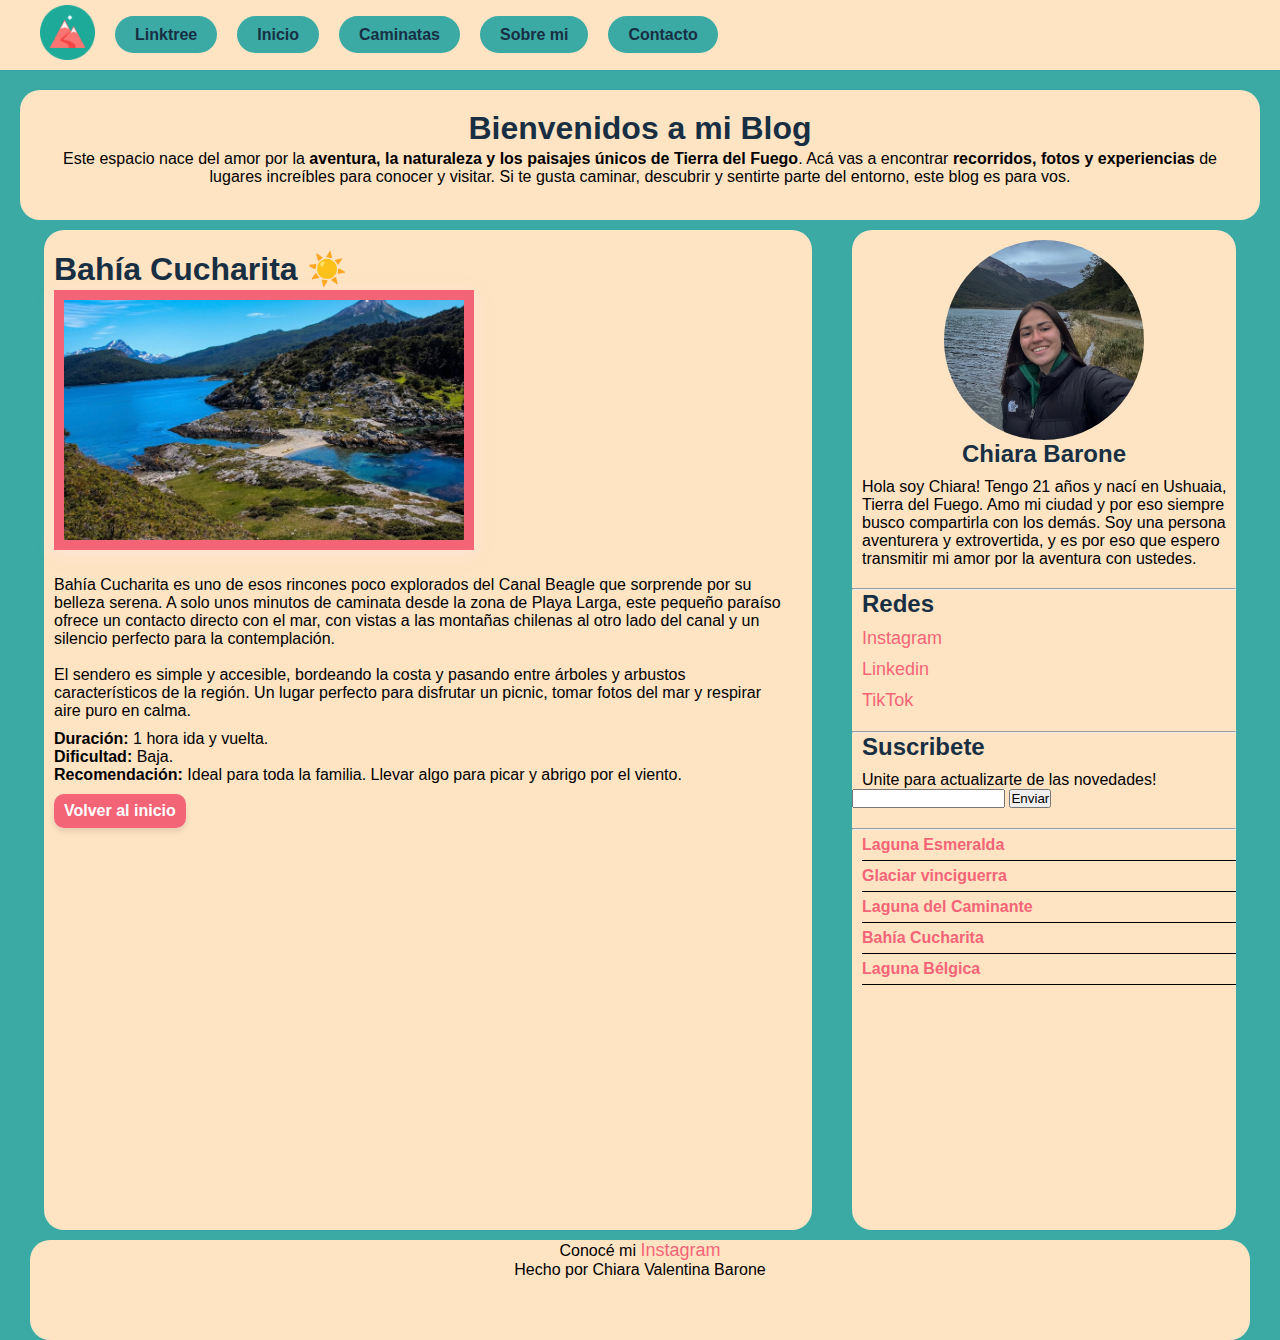
<file: blog/Posteo4.html>
<!DOCTYPE html>
<html lang="en">
<head>
    <meta charset="UTF-8">
    <meta name="viewport" content="width=device-width, initial-scale=1.0">
    <title>Document</title>
    <link rel="stylesheet" href="styles.css">
</head>
<body style="background-color: rgb(59, 170, 165)">
    <nav style="background-color: bisque;">
        <ul>
            <li> <img src="iconos/mountain_mountains_excursion_icon_188544.ico" width="55px"></li>
            <li class="item"><a href="../index.html">Linktree</a></li>
            <li class="item"><a href="index.html"> Inicio</a></li>
            <li class="item"><a href="Caminatas.html"> Caminatas </a></li>
            <li class="item"><a href="sobremi.html">Sobre mi</a></li>
            <li class="item"><a href="contacto.html">Contacto</a></li>
        </ul>
    </nav>
       <section style="background-color: bisque;" class="hero">
            <h1> Bienvenidos a mi Blog</h1>
            <p style="text-align: center;"> Este espacio nace del amor por la <strong>aventura, la naturaleza y los paisajes únicos de Tierra del Fuego</strong>. Acá vas a encontrar <strong>recorridos, fotos y experiencias</strong> de lugares increíbles para conocer y visitar. Si te gusta caminar, descubrir y sentirte parte del entorno, este blog es para vos.</p>
       </section>
     <main>
        <section class="posteos">
            
            <article>
                <h1 style="text-align: left;"> Bahía Cucharita ☀️ </h1>
                <img src="imagenes/bahia cucharita.jpg.jpg" alt="imagen de ejemplo">
                <div class="descripcion">
                <p>Bahía Cucharita es uno de esos rincones poco explorados del Canal Beagle que sorprende por su belleza serena. A solo unos minutos de caminata desde la zona de Playa Larga, este pequeño paraíso ofrece un contacto directo con el mar, con vistas a las montañas chilenas al otro lado del canal y un silencio perfecto para la contemplación.
                 <br><br>
                  El sendero es simple y accesible, bordeando la costa y pasando entre árboles y arbustos característicos de la región. Un lugar perfecto para disfrutar un picnic, tomar fotos del mar y respirar aire puro en calma. 
                </p>
                <ul style="margin-top: 10px; margin-left: 10px;">
                    <li><strong>Duración:</strong> 1 hora ida y vuelta.</li>
                    <li><strong>Dificultad:</strong> Baja.</li>
                    <li><strong>Recomendación:</strong> Ideal para toda la familia. Llevar algo para picar y abrigo por el viento.</li>
                </ul>
                <a href="index.html">Volver al inicio</a>
            </div>
            </article>
        </section>
        <aside class="perfil">
            <div class="perfil">
                <img style="width: 200px; border-radius: 100px; ;" src="imagenes/IMG_PERFIL.jpg" alt="IMAGEN MIA">
                <h2 style="text-align: center;     font-family: Verdana, Geneva, Tahoma, sans-serif; color: rgb(24, 47, 67);"> Chiara Barone </h2>
                <P style="margin-left: 10px; margin-bottom: 20px;"> Hola soy Chiara! Tengo 21 años y nací en Ushuaia, Tierra del Fuego. Amo mi ciudad y por eso siempre busco compartirla con los demás. Soy una persona aventurera y extrovertida, y es por eso que espero transmitir mi amor por la aventura con ustedes.</P>
                <hr>
            </div>
            <div class="redes">
                <h2 style="margin-left: 10px; font-family: Verdana, Geneva, Tahoma, sans-serif; color: rgb(24, 47, 67);"> Redes </h2>
                <p style="margin-left: 10px;"><a href="https://www.instagram.com/chiariibarone?igsh=MWdsaGZ0cXYyOHhiZQ%3D%3D&utm_source=qr">Instagram</a></p>
                <p style="margin-left: 10px;"><a href="https://www.linkedin.com/in/chiara-barone21/">Linkedin</a></p>
                <p style="margin-left: 10px;"><a href="https://www.tiktok.com/@chiariibarone?lang=es-419">TikTok</a></p>
                <hr style="margin-top: 20px;">
                
            </div>
            <div class="suscripcion">
                <h2 style="margin-left: 10px;     font-family: Verdana, Geneva, Tahoma, sans-serif; color: rgb(24, 47, 67);"> Suscribete </h2>
                <p style="margin-left: 10px;"> Unite para actualizarte de las novedades! </p>
                <input type="text">
                <button>Enviar</button>
                <hr>
            </div>
            <div class="posteos">
                <ul style="margin-left: 10px;">
                    <li><a href="Posteo1.html">Laguna Esmeralda</a></li>
                    <li><a href="Posteo2.html">Glaciar vinciguerra</a></li>
                    <li><a href="Posteo3.html">Laguna del Caminante</a></li>
                    <li><a href="Posteo4.html">Bahía Cucharita</a></li>
                    <li><a href="Posteo5.html">Laguna Bélgica</a></li>
                </ul>
            </div>
        </aside>
        
    </main>
    
    <footer style="background-color: bisque;">
      <ul>
        <p> Conocé mi <a href="https://www.instagram.com/chiariibarone?igsh=MWdsaGZ0cXYyOHhiZQ%3D%3D&utm_source=qr">Instagram</a></p>
          <p> Hecho por Chiara Valentina Barone </p>
      </ul>
  </footer>
</body>
</html>
</file>
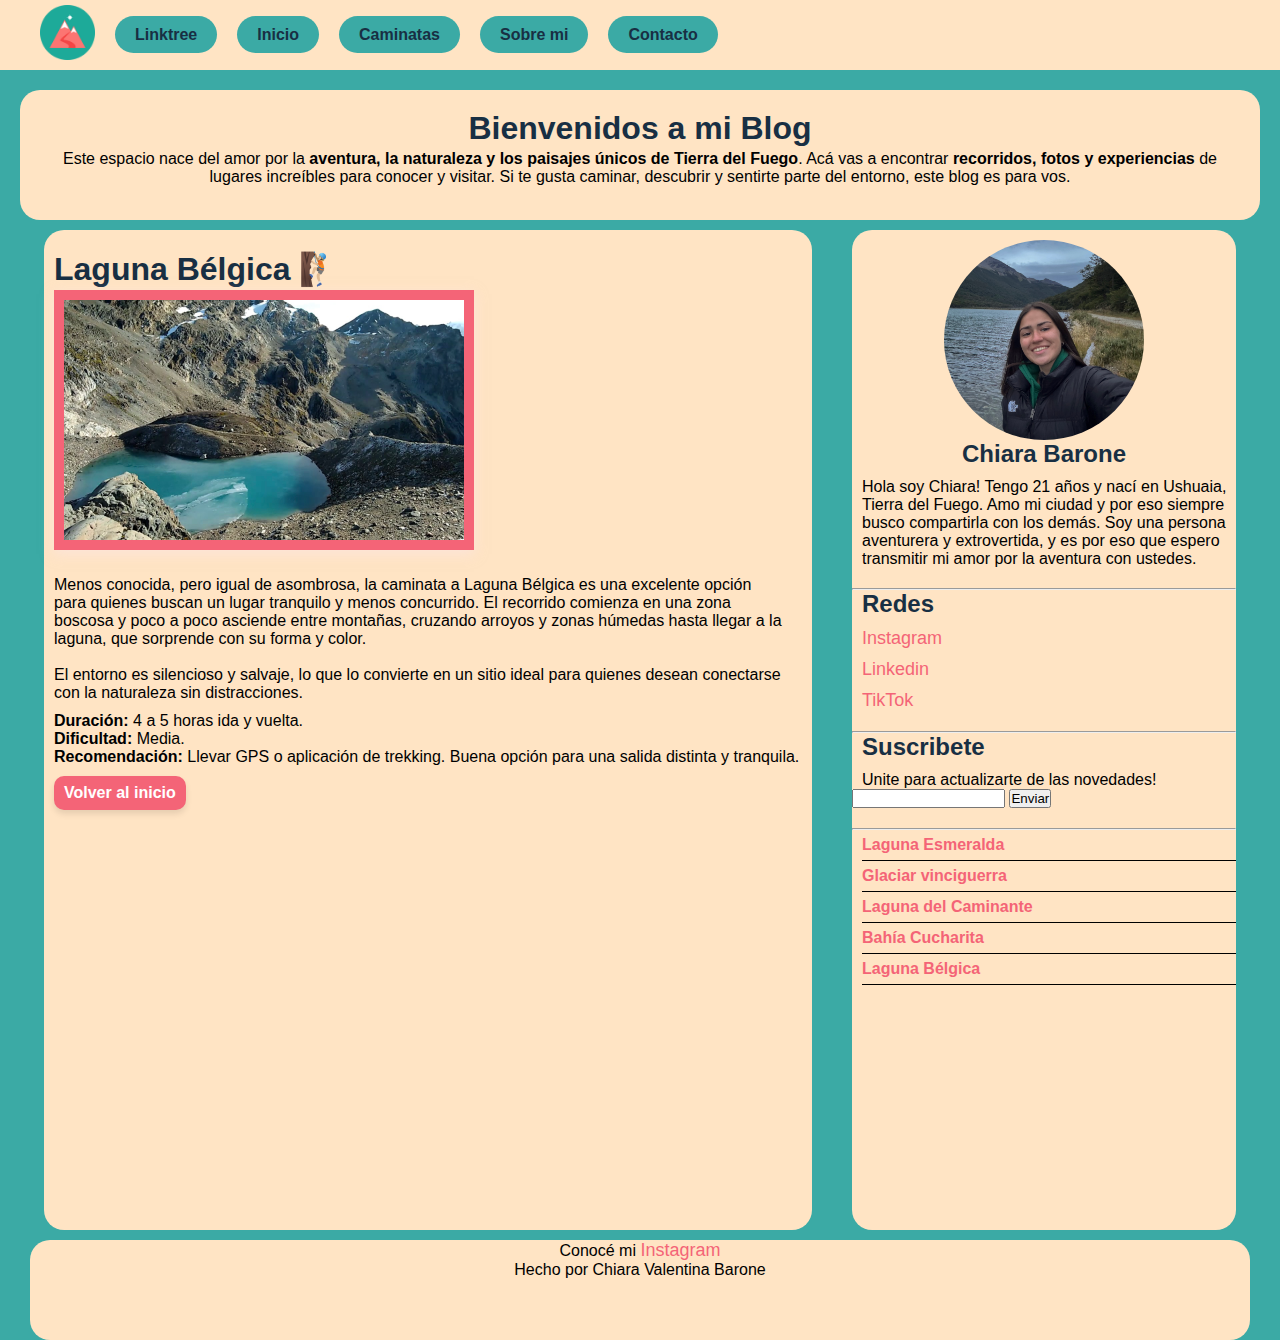
<file: blog/Posteo5.html>
<!DOCTYPE html>
<html lang="en">
<head>
    <meta charset="UTF-8">
    <meta name="viewport" content="width=device-width, initial-scale=1.0">
    <title>Document</title>
    <link rel="stylesheet" href="styles.css">
</head>
<body style="background-color: rgb(59, 170, 165)">
    <nav style="background-color: bisque;">
        <ul>
            <li> <img src="iconos/mountain_mountains_excursion_icon_188544.ico" width="55px"></li>
            <li class="item"><a href="../index.html">Linktree</a></li>
            <li class="item"><a href="index.html"> Inicio</a></li>
            <li class="item"><a href="Caminatas.html"> Caminatas </a></li>
            <li class="item"><a href="sobremi.html">Sobre mi</a></li>
            <li class="item"><a href="contacto.html">Contacto</a></li>
        </ul>
    </nav>
       <section style="background-color: bisque;" class="hero">
            <h1> Bienvenidos a mi Blog</h1>
            <p style="text-align: center;"> Este espacio nace del amor por la <strong>aventura, la naturaleza y los paisajes únicos de Tierra del Fuego</strong>. Acá vas a encontrar <strong>recorridos, fotos y experiencias</strong> de lugares increíbles para conocer y visitar. Si te gusta caminar, descubrir y sentirte parte del entorno, este blog es para vos.</p>
       </section>
     <main>
        <section class="posteos">
            
            <article>
                <h1 style="text-align: left;"> Laguna Bélgica 🧗🏼 </h1>
                <img src="imagenes/laguna belgica.jpg" alt="imagen de ejemplo">
                <div class="descripcion">
                <p>Menos conocida, pero igual de asombrosa, la caminata a Laguna Bélgica es una excelente opción para quienes buscan un lugar tranquilo y menos concurrido. El recorrido comienza en una zona boscosa y poco a poco asciende entre montañas, cruzando arroyos y zonas húmedas hasta llegar a la laguna, que sorprende con su forma y color.
                <br><br>
                El entorno es silencioso y salvaje, lo que lo convierte en un sitio ideal para quienes desean conectarse con la naturaleza sin distracciones.
                </p>
                <ul style="margin-top: 10px; margin-left: 10px;">
                    <li><strong>Duración:</strong> 4 a 5 horas ida y vuelta.</li>
                    <li><strong>Dificultad:</strong> Media.</li>
                    <li><strong>Recomendación:</strong> Llevar GPS o aplicación de trekking. Buena opción para una salida distinta y tranquila.</li>
                </ul>
                <a href="index.html">Volver al inicio</a>
            </div>
            </article>

        </section>
        <aside class="perfil">
            <div class="perfil">
                <img style="width: 200px; border-radius: 100px; ;" src="imagenes/IMG_PERFIL.jpg" alt="IMAGEN MIA">
                <h2 style="text-align: center;     font-family: Verdana, Geneva, Tahoma, sans-serif; color: rgb(24, 47, 67);"> Chiara Barone </h2>
                <P style="margin-left: 10px; margin-bottom: 20px;"> Hola soy Chiara! Tengo 21 años y nací en Ushuaia, Tierra del Fuego. Amo mi ciudad y por eso siempre busco compartirla con los demás. Soy una persona aventurera y extrovertida, y es por eso que espero transmitir mi amor por la aventura con ustedes.</P>
                <hr>
            </div>
            <div class="redes">
                <h2 style="margin-left: 10px; font-family: Verdana, Geneva, Tahoma, sans-serif; color: rgb(24, 47, 67);"> Redes </h2>
                <p style="margin-left: 10px;"><a href="https://www.instagram.com/chiariibarone?igsh=MWdsaGZ0cXYyOHhiZQ%3D%3D&utm_source=qr">Instagram</a></p>
                <p style="margin-left: 10px;"><a href="https://www.linkedin.com/in/chiara-barone21/">Linkedin</a></p>
                <p style="margin-left: 10px;"><a href="https://www.tiktok.com/@chiariibarone?lang=es-419">TikTok</a></p>
                <hr style="margin-top: 20px;">
                
            </div>
            <div class="suscripcion">
                <h2 style="margin-left: 10px;     font-family: Verdana, Geneva, Tahoma, sans-serif; color: rgb(24, 47, 67);"> Suscribete </h2>
                <p style="margin-left: 10px;"> Unite para actualizarte de las novedades! </p>
                <input type="text">
                <button>Enviar</button>
                <hr>
            </div>
            <div class="posteos">
                <ul style="margin-left: 10px;">
                    <li><a href="Posteo1.html">Laguna Esmeralda</a></li>
                    <li><a href="Posteo2.html">Glaciar vinciguerra</a></li>
                    <li><a href="Posteo3.html">Laguna del Caminante</a></li>
                    <li><a href="Posteo4.html">Bahía Cucharita</a></li>
                    <li><a href="Posteo5.html">Laguna Bélgica</a></li>
                </ul>
            </div>
        </aside>
        
    </main>
    
    <footer style="background-color: bisque;">
      <ul>
        <p> Conocé mi <a href="https://www.instagram.com/chiariibarone?igsh=MWdsaGZ0cXYyOHhiZQ%3D%3D&utm_source=qr">Instagram</a></p>
          <p> Hecho por Chiara Valentina Barone </p>
      </ul>
  </footer>
</body>
</html>
</file>
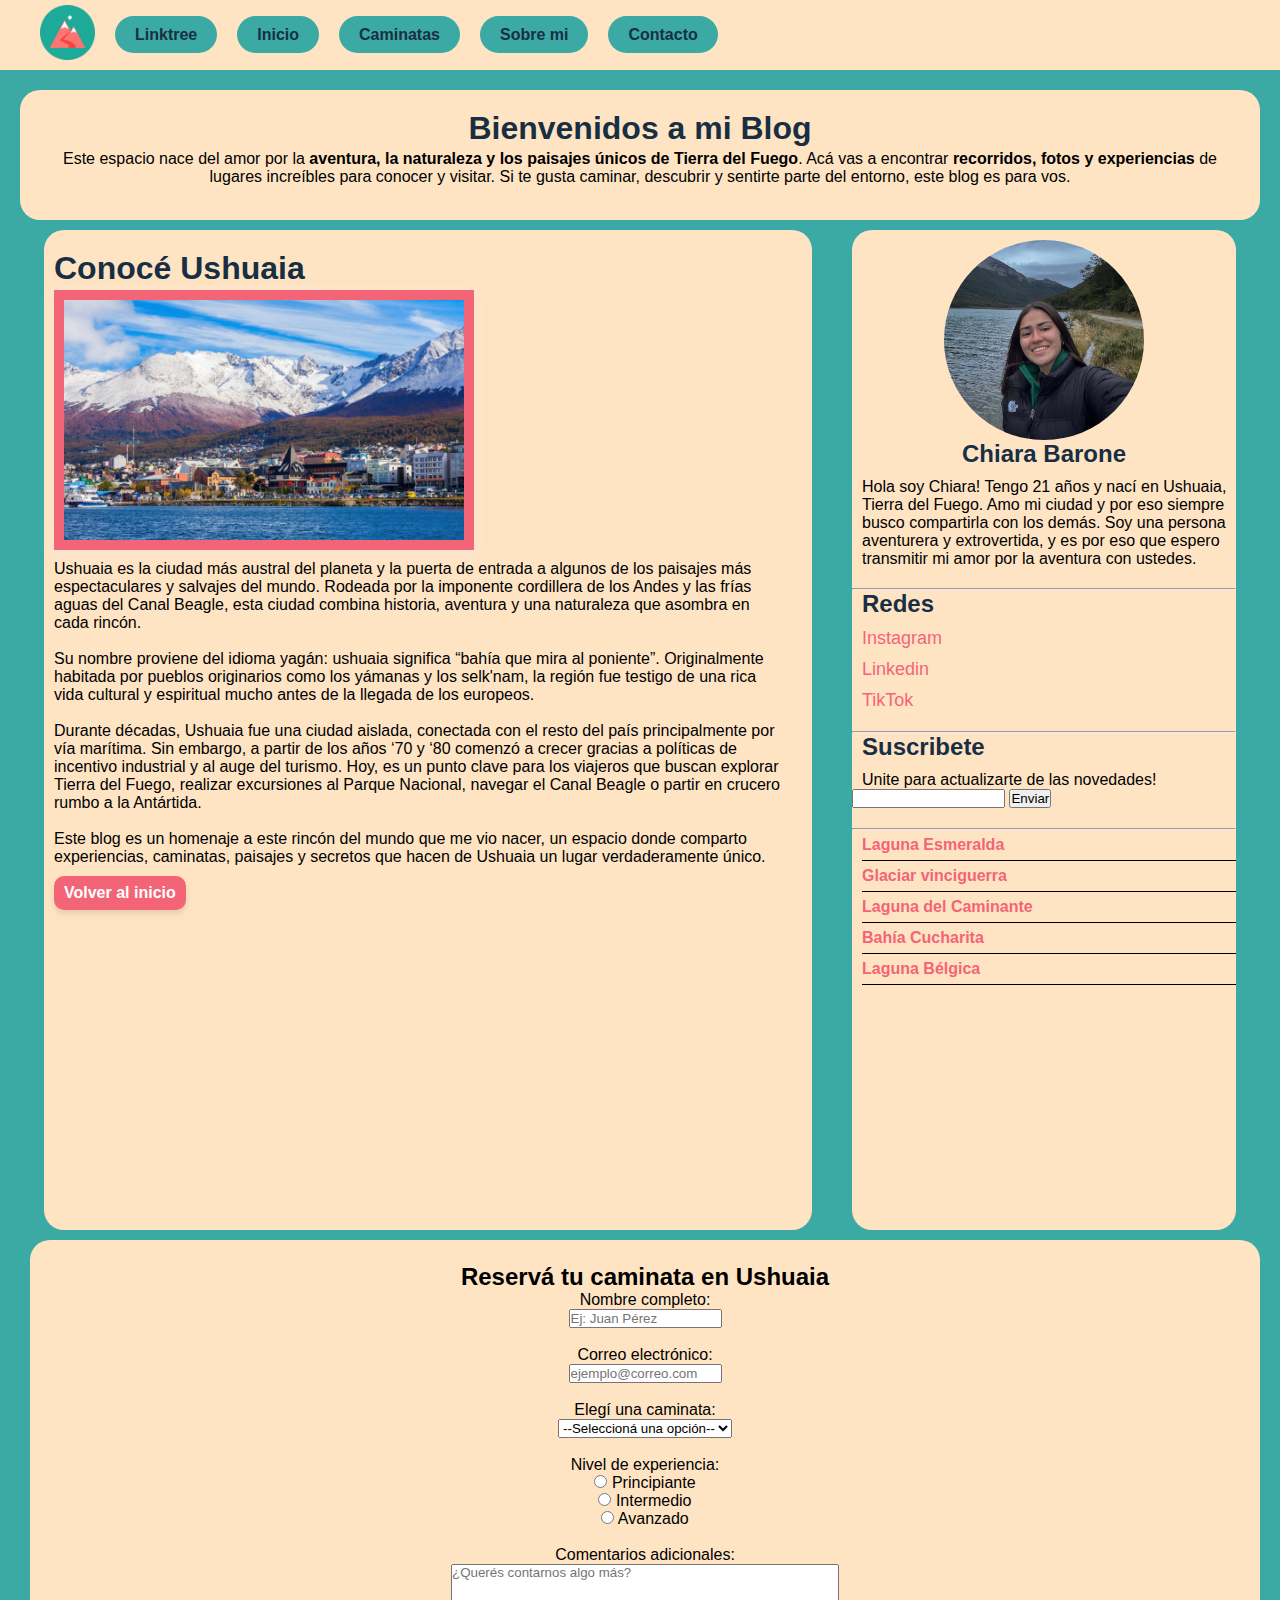
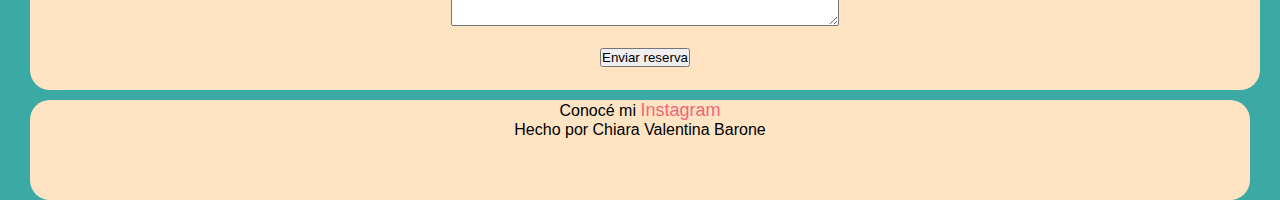
<file: blog/Postushuaia.html>
<!DOCTYPE html>
<html lang="en">
<head>
    <meta charset="UTF-8">
    <meta name="viewport" content="width=device-width, initial-scale=1.0">
    <title>Document</title>
    <link rel="stylesheet" href="styles.css">
</head>
<body style="background-color: rgb(59, 170, 165)">
    <nav style="background-color: bisque;">
        <ul>
            <li> <img src="iconos/mountain_mountains_excursion_icon_188544.ico" width="55px"></li>
            <li class="item"><a href="../index.html">Linktree</a></li>
            <li class="item"><a href="index.html"> Inicio</a></li>
            <li class="item"><a href="Caminatas.html"> Caminatas </a></li>
            <li class="item"><a href="sobremi.html">Sobre mi</a></li>
            <li class="item"><a href="contacto.html">Contacto</a></li>
            
        </ul>
    </nav>
       <section style="background-color: bisque;" class="hero">
            <h1> Bienvenidos a mi Blog</h1>
            <p style="text-align: center;"> Este espacio nace del amor por la <strong>aventura, la naturaleza y los paisajes únicos de Tierra del Fuego</strong>. Acá vas a encontrar <strong>recorridos, fotos y experiencias</strong> de lugares increíbles para conocer y visitar. Si te gusta caminar, descubrir y sentirte parte del entorno, este blog es para vos.</p>
       </section>
     <main>
        <section class="posteos">
            <article>
                <h1 style="text-align: left;"> Conocé Ushuaia  </h1>
                <img src="imagenes/PORTADAS-BLOG2-5.jpg" alt="imagen de ejemplo">
                <p> Ushuaia es la ciudad más austral del planeta y la puerta de entrada a algunos de los paisajes más espectaculares y salvajes del mundo. Rodeada por la imponente cordillera de los Andes y las frías aguas del Canal Beagle, esta ciudad combina historia, aventura y una naturaleza que asombra en cada rincón.
                <br><br>
                Su nombre proviene del idioma yagán: ushuaia significa “bahía que mira al poniente”. Originalmente habitada por pueblos originarios como los yámanas y los selk'nam, la región fue testigo de una rica vida cultural y espiritual mucho antes de la llegada de los europeos.
                <br><br>
                Durante décadas, Ushuaia fue una ciudad aislada, conectada con el resto del país principalmente por vía marítima. Sin embargo, a partir de los años ‘70 y ‘80 comenzó a crecer gracias a políticas de incentivo industrial y al auge del turismo. Hoy, es un punto clave para los viajeros que buscan explorar Tierra del Fuego, realizar excursiones al Parque Nacional, navegar el Canal Beagle o partir en crucero rumbo a la Antártida.
                <br><br>
                Este blog es un homenaje a este rincón del mundo que me vio nacer, un espacio donde comparto experiencias, caminatas, paisajes y secretos que hacen de Ushuaia un lugar verdaderamente único.
                </p>
                
                <a href="index.html">Volver al inicio</a>
            </article>
            
        </section>
        <aside class="perfil">
            <div class="perfil">
                <img style="width: 200px; border-radius: 100px; ;" src="imagenes/IMG_PERFIL.jpg" alt="IMAGEN MIA">
                <h2 style="text-align: center;     font-family: Verdana, Geneva, Tahoma, sans-serif; color: rgb(24, 47, 67);"> Chiara Barone </h2>
                <P style="margin-left: 10px; margin-bottom: 20px;"> Hola soy Chiara! Tengo 21 años y nací en Ushuaia, Tierra del Fuego. Amo mi ciudad y por eso siempre busco compartirla con los demás. Soy una persona aventurera y extrovertida, y es por eso que espero transmitir mi amor por la aventura con ustedes.</P>
                <hr>
            </div>
            <div class="redes">
                <h2 style="margin-left: 10px; font-family: Verdana, Geneva, Tahoma, sans-serif; color: rgb(24, 47, 67);"> Redes </h2>
                <p style="margin-left: 10px;"><a href="https://www.instagram.com/chiariibarone?igsh=MWdsaGZ0cXYyOHhiZQ%3D%3D&utm_source=qr">Instagram</a></p>
                <p style="margin-left: 10px;"><a href="https://www.linkedin.com/in/chiara-barone21/">Linkedin</a></p>
                <p style="margin-left: 10px;"><a href="https://www.tiktok.com/@chiariibarone?lang=es-419">TikTok</a></p>
                <hr style="margin-top: 20px;">
                
            </div>
            <div class="suscripcion">
                <h2 style="margin-left: 10px;     font-family: Verdana, Geneva, Tahoma, sans-serif; color: rgb(24, 47, 67);"> Suscribete </h2>
                <p style="margin-left: 10px;"> Unite para actualizarte de las novedades! </p>
                <input type="text">
                <button>Enviar</button>
                <hr>
            </div>
            <div class="posteos">
                <ul style="margin-left: 10px;">
                    <li><a href="Posteo1.html">Laguna Esmeralda</a></li>
                    <li><a href="Posteo2.html">Glaciar vinciguerra</a></li>
                    <li><a href="Posteo3.html">Laguna del Caminante</a></li>
                    <li><a href="Posteo4.html">Bahía Cucharita</a></li>
                    <li><a href="Posteo5.html">Laguna Bélgica</a></li>
                </ul>
            </div>
        </aside>
        
    </main>

    <form action="/enviar-reserva" method="POST">
        <h2>Reservá tu caminata en Ushuaia</h2>
        <label for="nombre">Nombre completo:</label><br>
        <input type="text" id="nombre" name="nombre" placeholder="Ej: Juan Pérez" required><br><br>

        <label for="email">Correo electrónico:</label><br>
        <input type="email" id="email" name="email" placeholder="ejemplo@correo.com" required><br><br>

        <label for="caminata">Elegí una caminata:</label><br>
        <select id="caminata" name="caminata" required>
            <option value="">--Seleccioná una opción--</option>
            <option value="laguna_esmeralda">Laguna Esmeralda</option>
            <option value="bahia_cucharita">Bahía Cucharita</option>
            <option value="glaciar_vinciguerra">Glaciar Vinciguerra</option>
            <option value="laguna_caminante">Laguna del Caminante</option>
            <option value="laguna_belgica">Laguna Bélgica</option>
        </select><br><br>

        <p>Nivel de experiencia:</p>
        <input type="radio" id="principiante" name="experiencia" value="principiante" required>
        <label for="principiante">Principiante</label><br>

        <input type="radio" id="intermedio" name="experiencia" value="intermedio">
        <label for="intermedio">Intermedio</label><br>

        <input type="radio" id="avanzado" name="experiencia" value="avanzado">
        <label for="avanzado">Avanzado</label><br><br>

        <label for="comentarios">Comentarios adicionales:</label><br>
        <textarea id="comentarios" name="comentarios" rows="4" cols="50" placeholder="¿Querés contarnos algo más?"></textarea><br><br>

        <button type="submit">Enviar reserva</button>
    </form>
    <footer style="background-color: bisque;">
      <ul>
        <p> Conocé mi <a href="https://www.instagram.com/chiariibarone?igsh=MWdsaGZ0cXYyOHhiZQ%3D%3D&utm_source=qr">Instagram</a></p>
          <p> Hecho por Chiara Valentina Barone </p>
      </ul>
  </footer>
</body>
</html>
</file>
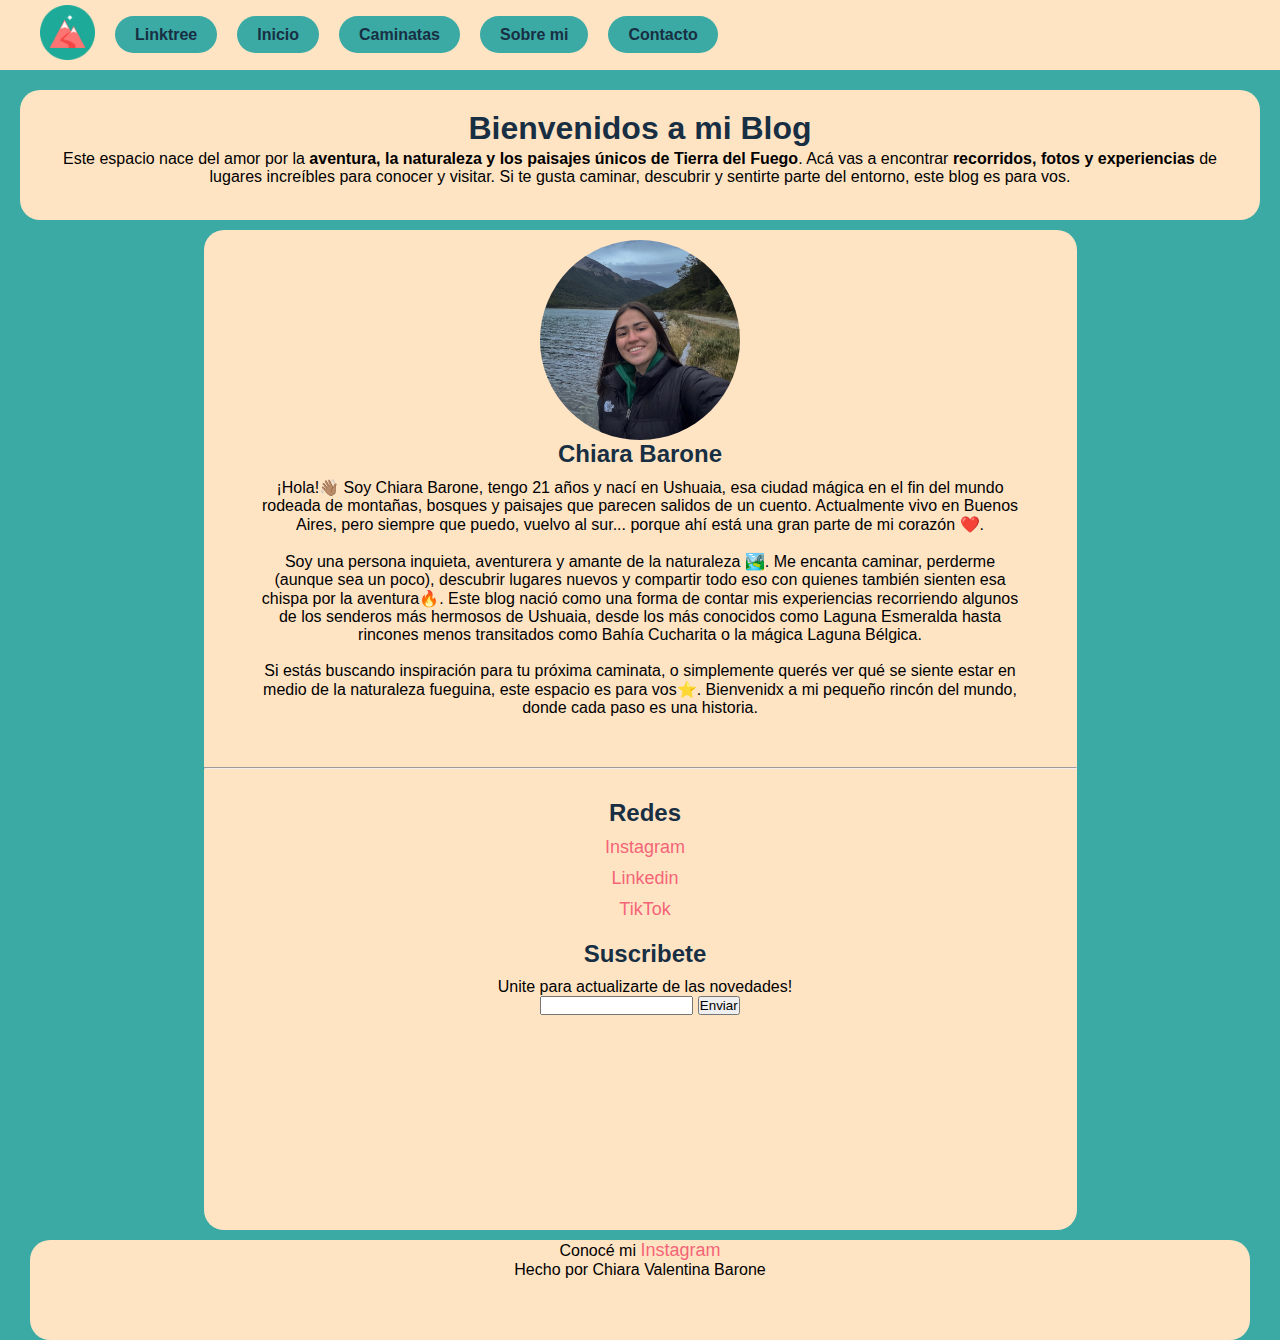
<file: blog/sobremi.html>
<!DOCTYPE html>
<html lang="en">
<head>
    <meta charset="UTF-8">
    <meta name="viewport" content="width=device-width, initial-scale=1.0">
    <title>Document</title>
    <link rel="stylesheet" href="styless.css">
</head>
<body style="background-color: rgb(59, 170, 165)">
    <nav style="background-color: bisque;">
        <ul>
            <li> <img src="iconos/mountain_mountains_excursion_icon_188544.ico" width="55px"></li>
            <li class="item"><a href="../index.html">Linktree</a></li>
            <li class="item"><a href="index.html"> Inicio</a></li>
            <li class="item"><a href="Caminatas.html"> Caminatas </a></li>
            <li class="item"><a href="sobremi.html">Sobre mi</a></li>
            <li class="item"><a href="contacto.html">Contacto</a></li>
            
        </ul>
    </nav>
       <section style="background-color: bisque;" class="hero">
            <h1> Bienvenidos a mi Blog</h1>
            <p style="text-align: center;"> Este espacio nace del amor por la <strong>aventura, la naturaleza y los paisajes únicos de Tierra del Fuego</strong>. Acá vas a encontrar <strong>recorridos, fotos y experiencias</strong> de lugares increíbles para conocer y visitar. Si te gusta caminar, descubrir y sentirte parte del entorno, este blog es para vos.</p>
       </section>
     <main>
        <aside style="width: 97vh; align-items: center; text-align: center; margin-inline: 30px; height: 1000px;" class="perfil">
            <div class="perfil">
                <img style="width: 200px; border-radius: 100px; ;" src="imagenes/IMG_PERFIL.jpg" alt="IMAGEN MIA">
                <h2 style="text-align: center;     font-family: Verdana, Geneva, Tahoma, sans-serif; color: rgb(24, 47, 67);"> Chiara Barone </h2>
                <p style="margin-inline: 50px;">¡Hola!👋🏽 Soy Chiara Barone, tengo 21 años y nací en Ushuaia, esa ciudad mágica en el fin del mundo rodeada de montañas, bosques y paisajes que parecen salidos de un cuento. Actualmente vivo en Buenos Aires, pero siempre que puedo, vuelvo al sur... porque ahí está una gran parte de mi corazón ❤️.
                <br><br>
                Soy una persona inquieta, aventurera y amante de la naturaleza 🏞️. Me encanta caminar, perderme (aunque sea un poco), descubrir lugares nuevos y compartir todo eso con quienes también sienten esa chispa por la aventura🔥. Este blog nació como una forma de contar mis experiencias recorriendo algunos de los senderos más hermosos de Ushuaia, desde los más conocidos como Laguna Esmeralda hasta rincones menos transitados como Bahía Cucharita o la mágica Laguna Bélgica.
                <br><br>
                Si estás buscando inspiración para tu próxima caminata, o simplemente querés ver qué se siente estar en medio de la naturaleza fueguina, este espacio es para vos⭐️. Bienvenidx a mi pequeño rincón del mundo, donde cada paso es una historia.
                </p>
                <hr style="margin-top: 50px;">
            </div>
            <div class="redes">
                <h2 style="margin-left: 10px; font-family: Verdana, Geneva, Tahoma, sans-serif; color: rgb(24, 47, 67); margin-top: 30px;"> Redes </h2>
                <p style="margin-left: 10px;"><a href="https://www.instagram.com/chiariibarone?igsh=MWdsaGZ0cXYyOHhiZQ%3D%3D&utm_source=qr">Instagram</a></p>
                <p style="margin-left: 10px;"><a href="https://www.linkedin.com/in/chiara-barone21/">Linkedin</a></p>
                <p style="margin-left: 10px;"><a href="https://www.tiktok.com/@chiariibarone?lang=es-419">TikTok</a></p>
                
            </div>
            <div style="margin-top: 20px;" class="suscripcion">
                <h2 style="margin-left: 10px;     font-family: Verdana, Geneva, Tahoma, sans-serif; color: rgb(24, 47, 67);"> Suscribete </h2>
                <p style="margin-left: 10px;"> Unite para actualizarte de las novedades! </p>
                <input type="text">
                <button>Enviar</button>
                
            </div>
         
        </aside>
        
    </main>
    <footer style="background-color: bisque;">
      <ul>
        <p> Conocé mi <a href="https://www.instagram.com/chiariibarone?igsh=MWdsaGZ0cXYyOHhiZQ%3D%3D&utm_source=qr">Instagram</a></p>
          <p> Hecho por Chiara Valentina Barone </p>
      </ul>
  </footer>
</body>
</html>
</file>
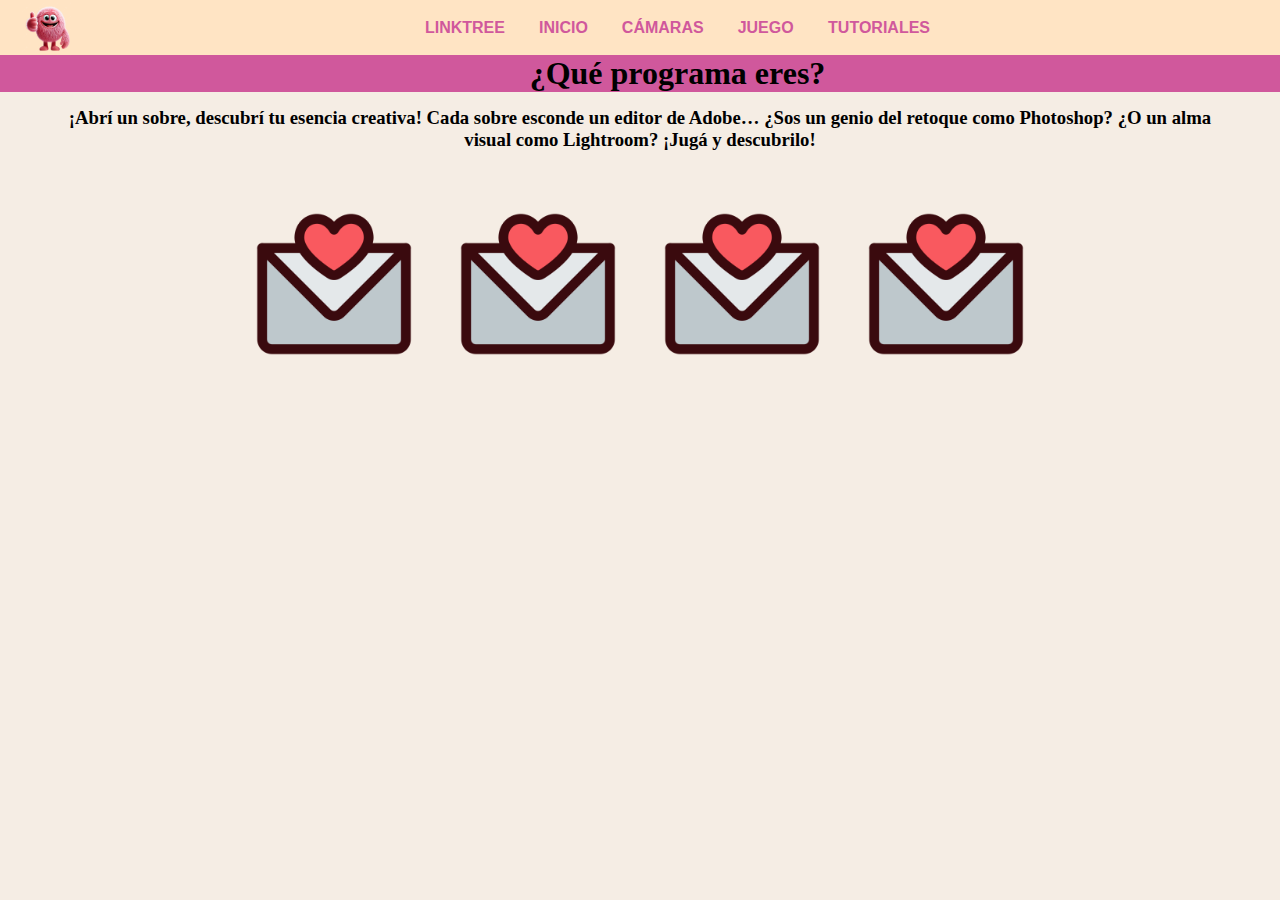
<file: identikit/juego.html>
<!DOCTYPE html>
<html lang="en">
<head>
    <meta charset="UTF-8">
    <meta name="viewport" content="width=device-width, initial-scale=1.0">
    <title>Document</title>
    <link rel="stylesheet" href="styles.css">
</head>
<body style="background-color: rgb(245, 237, 228);">
    <nav style="background-color: bisque;">
        <ul>
            <li> <img src="imagenes barra/personaje.png" width="55px"></li>
            <li class="item"><a href="../index.html">Linktree</a></li>
            <li class="item"><a href="index.html">Inicio</a></li>
            <li class="item"><a href="table.html"> Cámaras</a></li>
            <li class="item"><a href="juego.html"> Juego </a></li>
            <li class="item"><a href="playlist.html"> Tutoriales </a></li>
        </ul>
    </nav>
    <center>
        <h1>¿Qué programa eres?</h1>
        <h3 style="margin-inline: 60px"> ¡Abrí un sobre, descubrí tu esencia creativa! Cada sobre esconde un editor de Adobe… ¿Sos un genio del retoque como Photoshop? ¿O un alma visual como Lightroom? ¡Jugá y descubrilo! </h3>
    <br>
        <a href="juego2.html"> <img src="imagenes identikit/sobre corazon.png" width="200" alt="imagen sobre"></a>
        <a href="juego3.html"> <img src="imagenes identikit/sobre corazon.png" width="200" alt="imagen sobre"></a>
        <a href="juego4.html"> <img src="imagenes identikit/sobre corazon.png" width="200" alt="imagen sobre"></a>
        <a href="juego5.html"> <img src="imagenes identikit/sobre corazon.png" width="200" alt="imagen sobre"></a>
    </center>

</body>
</html>
</file>
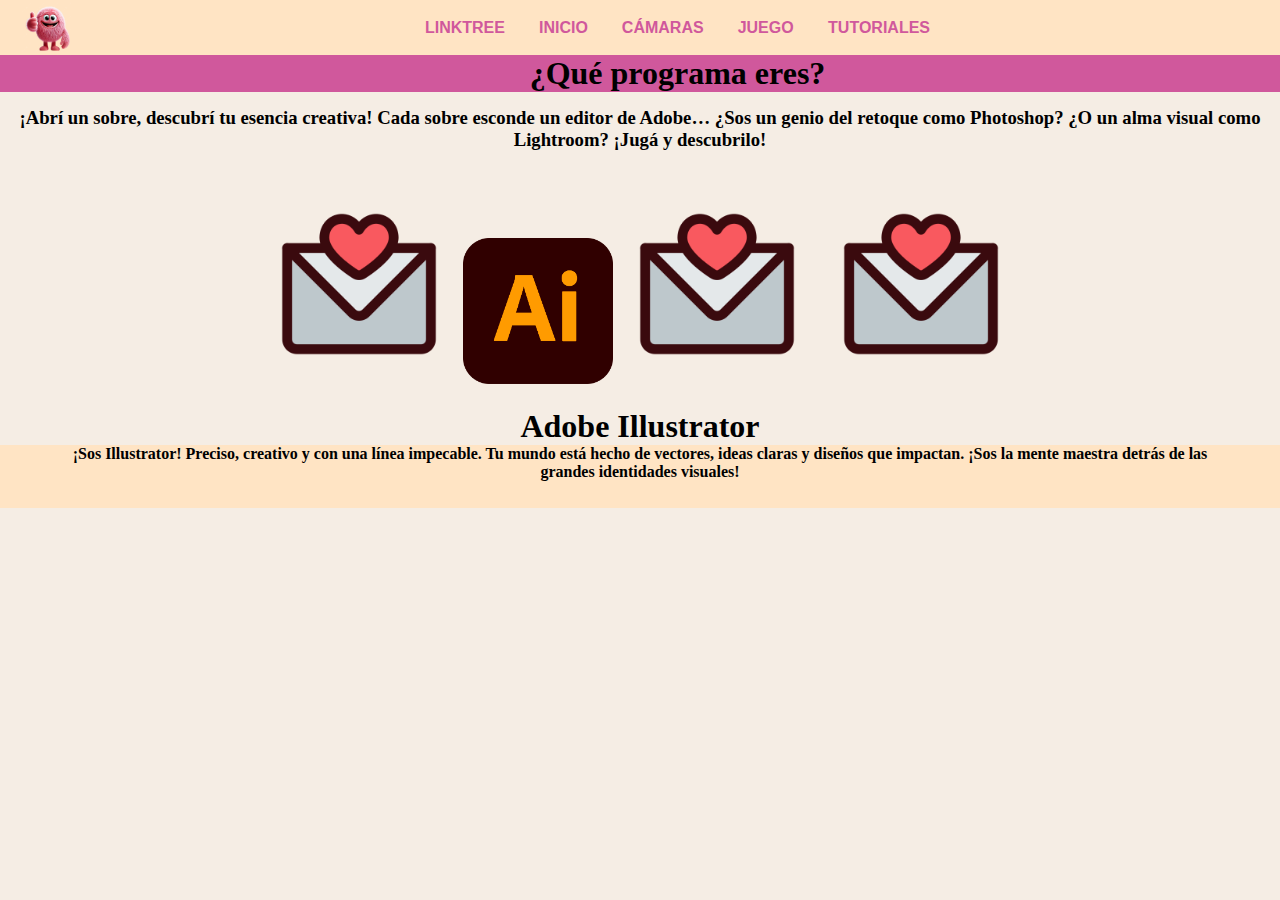
<file: identikit/juego3.html>
<!DOCTYPE html>
<html lang="en">
<head>
    <meta charset="UTF-8">
    <meta name="viewport" content="width=device-width, initial-scale=1.0">
    <title>Document</title>
    <link rel="stylesheet" href="styles.css">
</head>
<body style="background-color: rgb(245, 237, 228);">
    <nav style="background-color: bisque;">
        <ul>
            <li> <img src="imagenes barra/personaje.png" width="55px"></li>
            <li class="item"><a href="../index.html">Linktree</a></li>
            <li class="item"><a href="index.html">Inicio</a></li>
            <li class="item"><a href="table.html"> Cámaras</a></li>
            <li class="item"><a href="juego.html"> Juego </a></li>
            <li class="item"><a href="playlist.html"> Tutoriales </a></li>
        </ul>
    </nav>
    <center>
        <h1>¿Qué programa eres?</h1>
        <h3> ¡Abrí un sobre, descubrí tu esencia creativa! Cada sobre esconde un editor de Adobe… ¿Sos un genio del retoque como Photoshop? ¿O un alma visual como Lightroom? ¡Jugá y descubrilo!  </h3>
    <br>
        <a href="juego.html"> <img src="imagenes identikit/sobre corazon.png" width="200" alt="imagen sobre"></a>
        <a href="juego.html"> <img src="imagenes identikit/illustartor.png" width="150" alt="imagen sobre"></a>
        <a href="juego.html"> <img src="imagenes identikit/sobre corazon.png" width="200" alt="imagen sobre"></a>
        <a href="juego.html"> <img src="imagenes identikit/sobre corazon.png" width="200" alt="imagen sobre"></a>
    <br>
    <footer>
        <ul>
            <h1 style="background-color: rgb(245, 237, 228);"> Adobe Illustrator</h1>
            <p style="margin-inline: 60px;"> ¡Sos Illustrator! Preciso, creativo y con una línea impecable. Tu mundo está hecho de vectores, ideas claras y diseños que impactan. ¡Sos la mente maestra detrás de las grandes identidades visuales!</a></p>
        </ul>
    </footer>
    </center>
</body>
</html>
</file>
<file: style.css>
img {
    width: 200px;
    border-radius: 100px;
    margin-top: 100px;
    margin-bottom: 15px;
}
header {
    text-align: center;
}
nav {
    text-align: center;
    margin-top: 20px;
}
nav li {
    margin-bottom: 35px;
    margin-top: 30px;
}
nav a {
    padding: 10px 100px;
    background-color: rgb(141, 181, 212);
    border-radius: 20px;
}
body {
    background-color: beige;
    background-size: cover;
    background-repeat: no-repeat;
}
</file>
<file: blog/styless.css>
* {
    margin: 0;
    padding: 0;
    list-style-type: none;
    font-family: 'Gill Sans', 'Gill Sans MT', Calibri, 'Trebuchet MS', sans-serif;
 }
nav ul {
    display: flex;
}
nav li {
    margin-left: 20px;
    list-style-type: none;
    text-decoration: none;
}
nav img {
    float: left;
    margin-top: 5px;
    margin-left: 20px;
}
nav {
    height: 70px;
    line-height: 70px;
    margin-top: 0;
    display: flex;
}
nav ul li a {
    text-decoration: none;
    color: rgb(24, 47, 67);
    font-weight: bold;
    font-family: Verdana, Geneva, Tahoma, sans-serif;
    padding: 10px 20px;
    background-color: rgb(59, 170, 165);
    border-radius: 100px;
}
section h1 {
    height: 40px;
    text-align: center;
    margin-top: 20px;
    font-family: Verdana, Geneva, Tahoma, sans-serif;
    color: rgb(24, 47, 67);
}
section {
    border-radius: 20px;
    margin-inline: 20px;
}
section p {
    margin-inline: 30px;
}
.hero {
    display: flex;
    flex-direction: column;
    align-items: center;
    margin-top: 20px;
    height: 130px;
    
}
section article {
    border-radius: 20px;
    margin-inline: 20px;
    margin-left: 0%;
    background-color: bisque;
    display: flex;
    flex-direction: column;
    margin-top: 10px;
    height: 400px;
    width: 60vw;
}
aside {
    border-radius: 20px;
    margin-inline: 20px;
    background-color: bisque;
    display: flex;
    flex-direction: column;
    margin-top: 10px;
    height: 2515px;
    width: 30vw;
    margin-left: 0px;
}
main {
    display: flex;
    justify-content: center;
}
aside img {
    display: block;
    margin: 0 auto;
    margin-top: 10px;
}
aside p {
    margin-top: 10px;
}
article img {
    width: 300px;
    margin-left: 10px;
}
article h1 {
    margin-left: 10px;
}
article p {
    margin-left: 10px;
    margin-top: 10px;
    
}
article a {
    margin-left: 10px;
    margin-top: 10px;
    display: inline-block;
    padding: 8px 10px;
    background-color: #f46477; 
    color: white;
    text-decoration: none;
    font-weight: bold;
    border-radius: 10px;
    transition: background-color 0.3s ease;
    box-shadow: 0 4px 6px rgba(0,0,0,0.1);
    width: fit-content; 
    
}
div button {
    margin-bottom: 20px;
}
aside a {
    color: #f46477;
}
article a:hover {
    color: rgb(0, 0, 0);
    text-decoration-color: rgb(0, 0, 0);
}
p a {
    color: #f46477;
  text-decoration: none;
  font-weight: 500;
  font-size: 18px;
  transition: color 0.3s ease;
}
p a:hover {
    color: rgb(0, 0, 0);
  text-decoration-color: rgb(0, 0, 0);
  }
div ul li a {
    color: #f46477;
  text-decoration: none;
    display: block;
  padding: 6px 0;
  border-bottom: 1px solid #000000;
  font-weight: bold;
  transition: color 0.3s;
}
div ul li a:hover {
   color: rgb(0, 0, 0);
  text-decoration-color: rgb(0, 0, 0); 
}
form {
    height: 50vh;
    align-content: center;
    text-align: center;
    border-radius: 20px;
    margin-inline: 20px;
    background-color: bisque;
    margin-top: 10px;
    margin-left: 30px;
}
main section article img {
         background-color: #f46477; 
    padding: 10px;
    box-shadow: 0 4px 12px rgba(249, 230, 240, 0.5);
    display: inline-block;
}
main section article img:hover {
     transform: translateY(-5px);
}
footer {
        border-radius: 20px;
    margin-inline: 30px;
    margin-top: 10px;
    text-align: center;
    height: 100px;
}
@media (max-width: 768px) {
    main {
        flex-direction: column;
    }
    section article {
        width: 730px;
    }
    aside {
        width: 730px;
        margin-inline: 25px;
        height: 800px;
    }
    nav ul li a {
        line-height: 1.4;
  padding: 8px;
    }
    footer {
        width: 730px;
    }
    section {
        width: 730px;
    }
    form {
        width: 730px;
    }
}
</file>
<file: identikit/styles.css>
* {
            margin: 0;
            padding: 0;
        }
        li{
            display: inline;
            margin-right: 30px;
            list-style-type: none;
            
        }
        a {
            text-decoration: none;
            font-family: Verdana, Geneva, Tahoma, sans-serif;
            font-weight: bold;
            color: rgb(208, 88, 156);
        }
        nav {
            text-align: center;
            height: 55px;
            line-height: 55px;
            margin-top: 0;
        }
        nav img {
            float: left;
            margin-top: 1px;
            margin-left: 20px;
        }
        .item {
            text-transform: uppercase;
        }
        aside {
            background-color: rgb(208, 88, 156);
            display: inline-block;
            width: 20%;
        }
        h3 {
            margin-top: 15px;
        }
        img {
            margin-top: 15px;
        }
        h1 {
            background-color: rgb(208, 88, 156); 
            color: black;
        }
        table tr {
            background-color: rgb(247, 247, 230);
            text-align: center;
        }
        table {
            width: 600px;
            font-family: Verdana, Geneva, Tahoma, sans-serif;
            font-weight: 500;
            margin-top: 15px;
        }
        footer {
            font-weight: bold;
            background-color: bisque;
            height: 100px;
            text-align: center;
            margin-top: 20px;
        }
</file>
<file: portfolio/styles.css>
* {
  margin: 0;
  padding: 0;
  box-sizing: border-box;
}

body {
  font-family: 'Poppins', sans-serif;
  background-color: #fdfdfd;
  color: #333;
  line-height: 1.6;
}

header {
  background: #111;
  padding: 1rem 0;
  position: sticky;
  top: 0;
  z-index: 100;
}

nav ul {
  display: flex;
  justify-content: center;
  list-style: none;
}

nav ul li {
  margin: 0 15px;
}

nav ul li a {
  color: #fff;
  text-decoration: none;
  font-weight: 500;
  transition: color 0.3s ease;
}

nav ul li a:hover {
  color: #f39c12;
}

.seccion {
  padding: 60px 20px;
  max-width: 900px;
  margin: auto;
  scroll-margin-top: 100px;
}

h1, h2 {
  text-align: center;
  margin-bottom: 20px;
}

.proyectos-grid {
  display: grid;
  grid-template-columns: repeat(auto-fit, minmax(180px, 1fr));
  gap: 20px;
  margin-top: 30px;
  text-align: center;
}

.proyectos-grid a {
  padding: 20px;
  background: #f1f1f1;
  border-radius: 8px;
  text-decoration: none;
  color: #333;
  transition: all 0.3s ease;
}

.proyectos-grid a:hover {
  background: #f39c12;
  color: white;
}
.habilidades-grid {
    display: grid;
  grid-template-columns: repeat(auto-fit, minmax(180px, 1fr));
  gap: 20px;
  margin-top: 30px;
  text-align: center;
  
}
.habilidades-grid li {
  padding: 20px;
  background: #f1f1f1;
  border-radius: 8px;
  text-decoration: none;
  color: #333;
  transition: all 0.3s ease;
  margin-top: 20px;
  list-style: none;
}
.habilidades-grid li:hover {
    background: #f39c12;
  color: white;
}

form {
  display: flex;
  flex-direction: column;
  gap: 15px;
  max-width: 500px;
  margin: auto;
}

form input, form textarea {
  padding: 10px;
  font-size: 16px;
  border: 1px solid #ccc;
  border-radius: 6px;
}

form button {
  padding: 10px;
  background: #111;
  color: white;
  border: none;
  border-radius: 6px;
  cursor: pointer;
}

form button:hover {
  background: #f39c12;
}

footer {
  background: #111;
  color: white;
  text-align: center;
  padding: 20px;
  margin-top: 40px;
}

footer .redes a {
  color: #f39c12;
  margin: 0 10px;
  text-decoration: none;
}
.hero {
  background-image: url('imagenes/foto\ inicio.jpg'); 
  background-size: cover;
  background-position: center;
  height: 60vh;
  display: flex;
  align-items: center;
  justify-content: center;
  text-align: center;
  color: white;
  position: relative;
}

.hero::after {
  content: "";
  position: absolute;
  top: 0; left: 0;
  width: 100%;
  height: 100%;
  background-color: rgba(0, 0, 0, 0.5); 
  z-index: 1;
}

.hero-contenido {
  position: relative;
  z-index: 2;
  max-width: 800px;
  padding: 0 20px;
}

.hero h1 {
  font-size: 3rem;
  font-weight: bold;
  margin-bottom: 15px;
}

.hero p {
  font-size: 1.3rem;
}
</file>
<file: blog/styles.css>
* {
    margin: 0;
    padding: 0;
    list-style-type: none;
    font-family: 'Gill Sans', 'Gill Sans MT', Calibri, 'Trebuchet MS', sans-serif;
 }
nav ul {
    display: flex;
}
nav li {
    margin-left: 20px;
    list-style-type: none;
    text-decoration: none;
}
nav img {
    float: left;
    margin-top: 5px;
    margin-left: 20px;
}
nav {
    height: 70px;
    line-height: 70px;
    margin-top: 0;
    display: flex;
}
nav ul li a {
    text-decoration: none;
    color: rgb(24, 47, 67);
    font-weight: bold;
    font-family: Verdana, Geneva, Tahoma, sans-serif;
    padding: 10px 20px;
    background-color: rgb(59, 170, 165);
    border-radius: 100px;
}
section h1 {
    height: 40px;
    text-align: center;
    margin-top: 20px;
    font-family: Verdana, Geneva, Tahoma, sans-serif;
    color: rgb(24, 47, 67);
}
section {
    border-radius: 20px;
    margin-inline: 20px;
}
section p {
    margin-inline: 30px;
}
.hero {
    display: flex;
    flex-direction: column;
    align-items: center;
    margin-top: 20px;
    height: 130px;
    
}
section article {
    border-radius: 20px;
    margin-inline: 20px;
    margin-left: 0%;
    background-color: bisque;
    display: flex;
    flex-direction: column;
    margin-top: 10px;
    height: 1000px;
    width: 60vw;
}
aside {
    border-radius: 20px;
    margin-inline: 20px;
    background-color: bisque;
    display: flex;
    flex-direction: column;
    margin-top: 10px;
    height: 1000px;
    width: 30vw;
    margin-left: 0px;
}
main {
    display: flex;
    justify-content: center;
}
aside img {
    display: block;
    margin: 0 auto;
    margin-top: 10px;
}
aside p {
    margin-top: 10px;
}
article img {
    width: 400px;
    margin-left: 10px;
}
article h1 {
    margin-left: 10px;
}
article p {
    margin-left: 10px;
    margin-top: 10px;
}
article a {
    margin-left: 10px;
    margin-top: 10px;
    display: inline-block;
    padding: 8px 10px;
    background-color: #f46477; 
    color: white;
    text-decoration: none;
    font-weight: bold;
    border-radius: 10px;
    transition: background-color 0.3s ease;
    box-shadow: 0 4px 6px rgba(0,0,0,0.1);
    width: fit-content; 
}
div button {
    margin-bottom: 20px;
}
aside a {
    color: #f46477;
}
article a:hover {
    color: rgb(0, 0, 0);
    text-decoration-color: rgb(0, 0, 0);
}
p a {
    color: #f46477;
  text-decoration: none;
  font-weight: 500;
  font-size: 18px;
  transition: color 0.3s ease;
}
p a:hover {
    color: rgb(0, 0, 0);
  text-decoration-color: rgb(0, 0, 0);
  }
div ul li a {
    color: #f46477;
  text-decoration: none;
    display: block;
  padding: 6px 0;
  border-bottom: 1px solid #000000;
  font-weight: bold;
  transition: color 0.3s;
}
div ul li a:hover {
   color: rgb(0, 0, 0);
  text-decoration-color: rgb(0, 0, 0); 
}
.descripcion {
    margin-top: 1rem;
}
form {
    height: 50vh;
    align-content: center;
    text-align: center;
        border-radius: 20px;
    margin-inline: 20px;
    background-color: bisque;
    margin-top: 10px;
    margin-left: 30px;
}
main section article img {
         background-color: #f46477; 
    padding: 10px;
    box-shadow: 0 4px 12px rgba(249, 230, 240, 0.5);
    display: inline-block;
}
main section article img:hover {
     transform: translateY(-5px);
}
footer {
        border-radius: 20px;
    margin-inline: 30px;
    margin-top: 10px;
    text-align: center;
    height: 100px;
}
@media (max-width: 768px) {
    main {
        flex-direction: column;
    }
    section article {
        width: 730px;
    }
    aside {
        width: 730px;
        margin-inline: 25px;
        height: 800px;
    }
    nav ul li a {
        line-height: 1.4;
  padding: 8px;
    }
    footer {
        width: 730px;
    }
    section {
        width: 730px;
    }
    form {
        width: 730px;
    }
}
</file>
